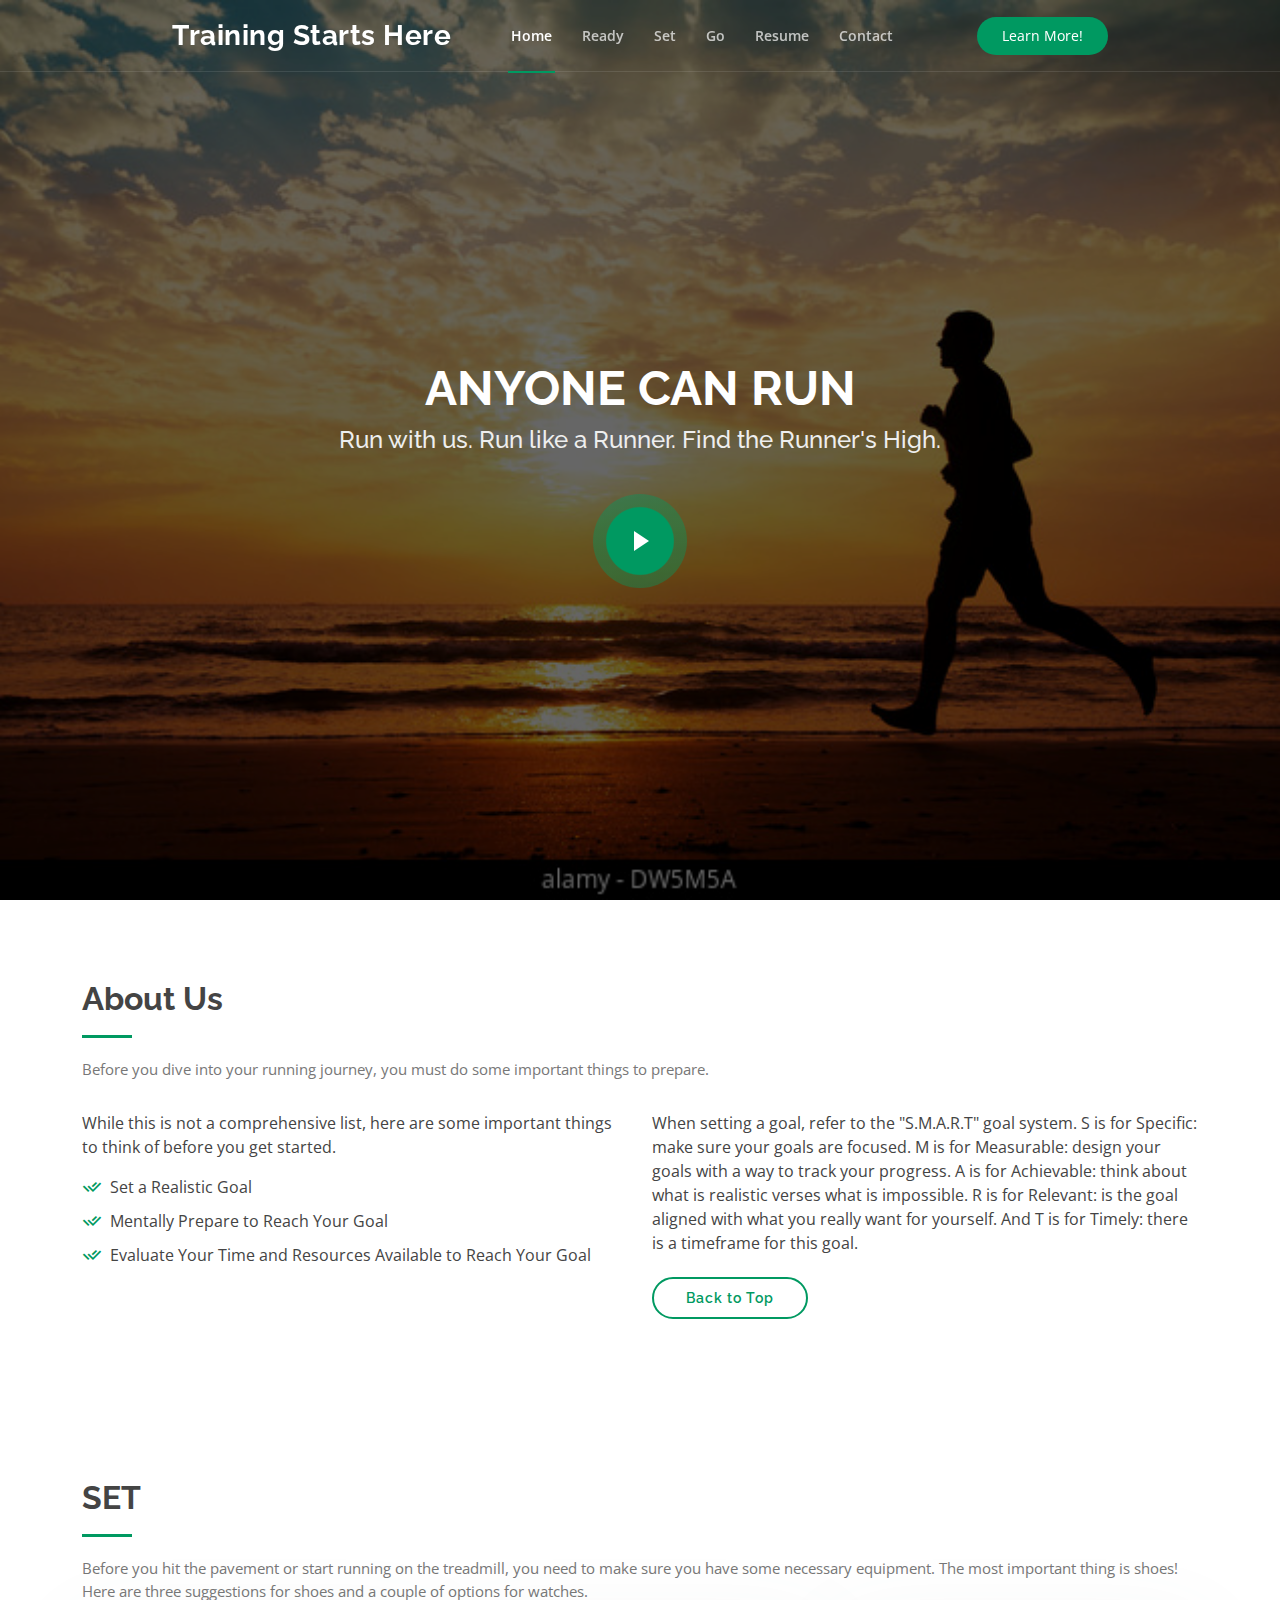
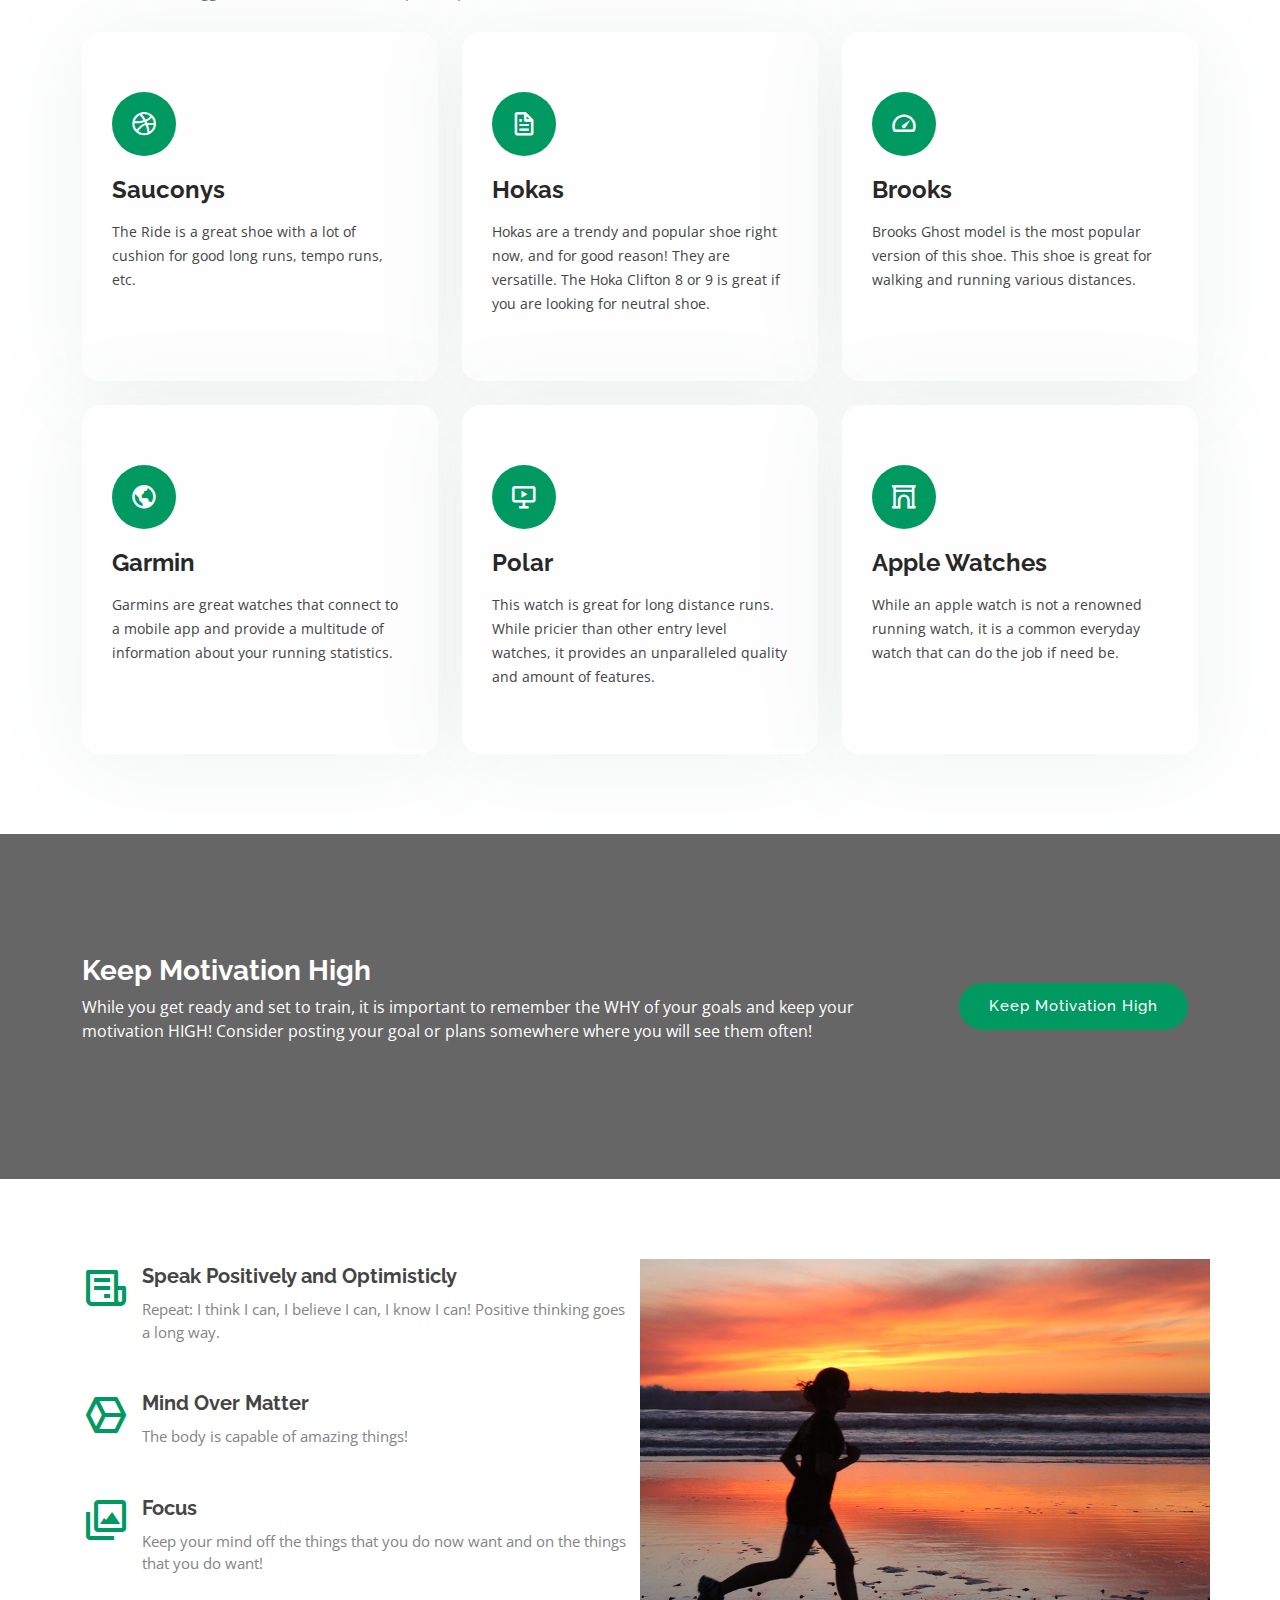
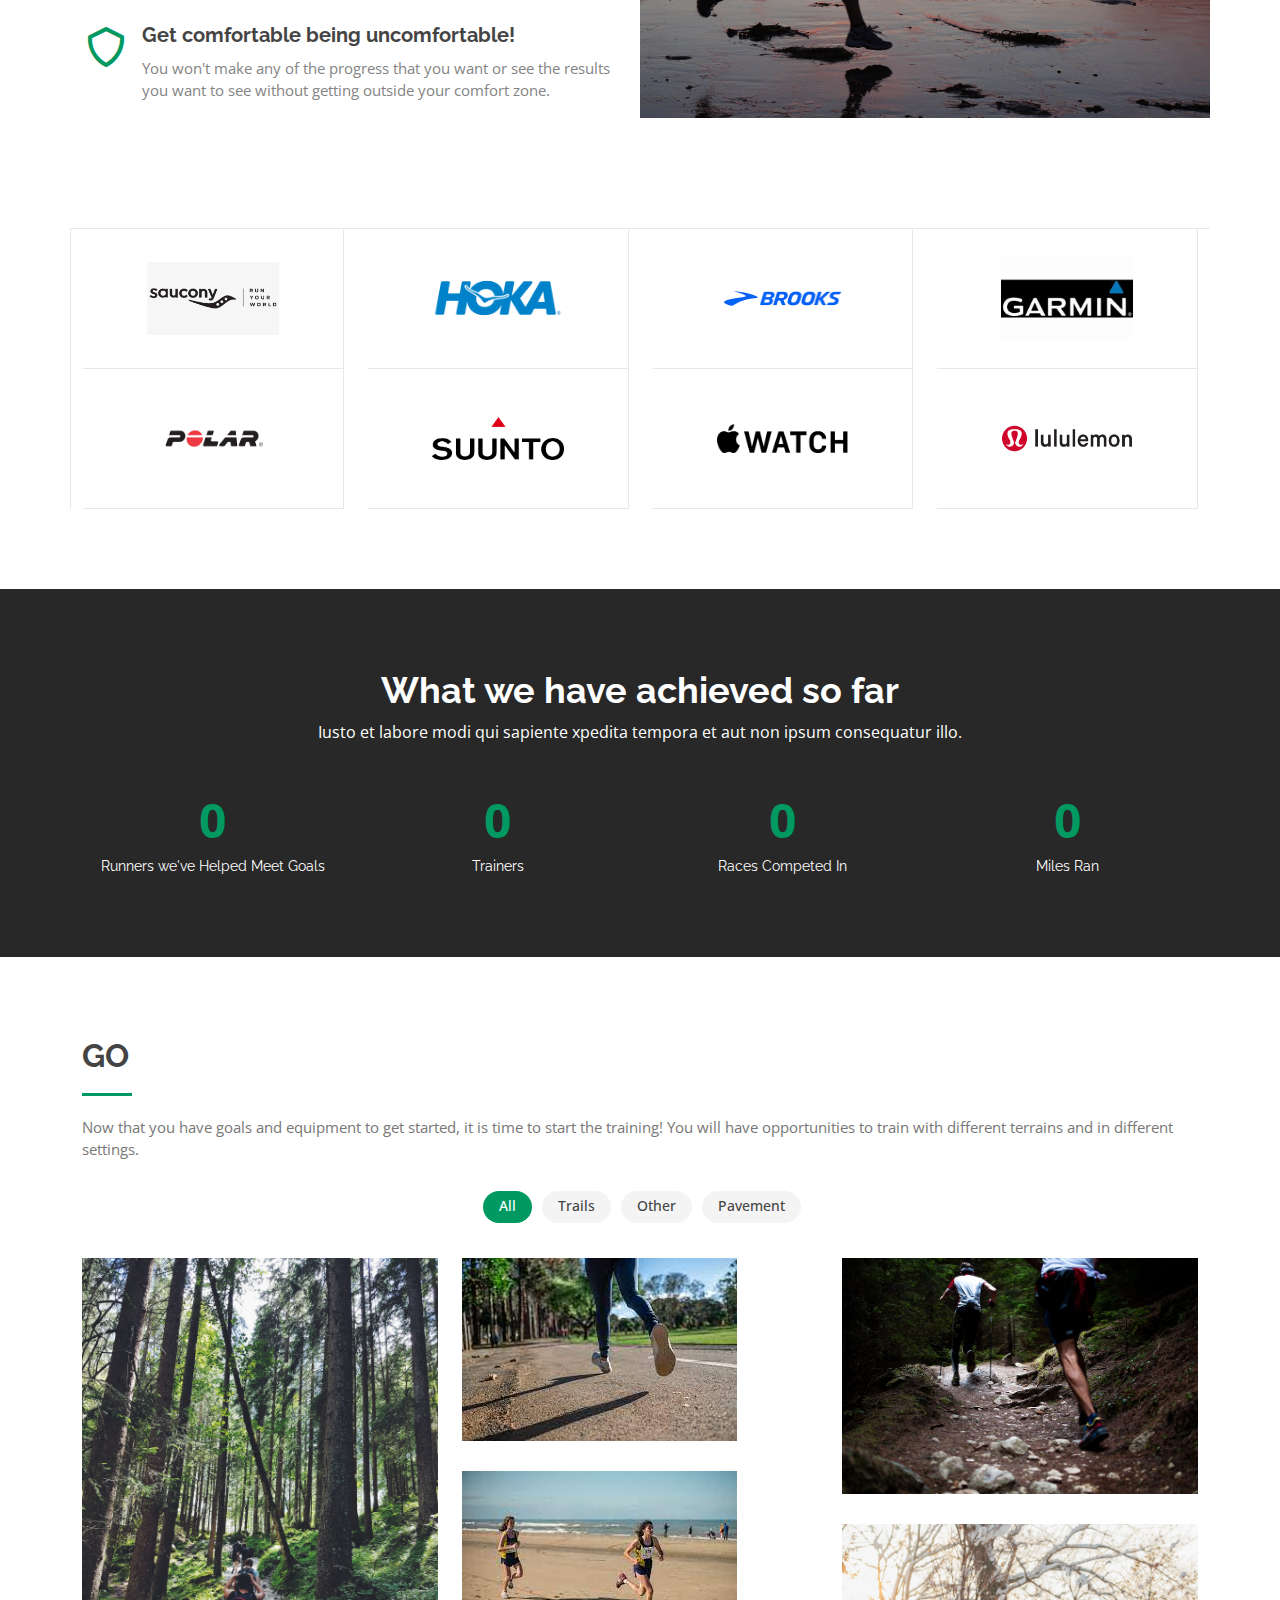
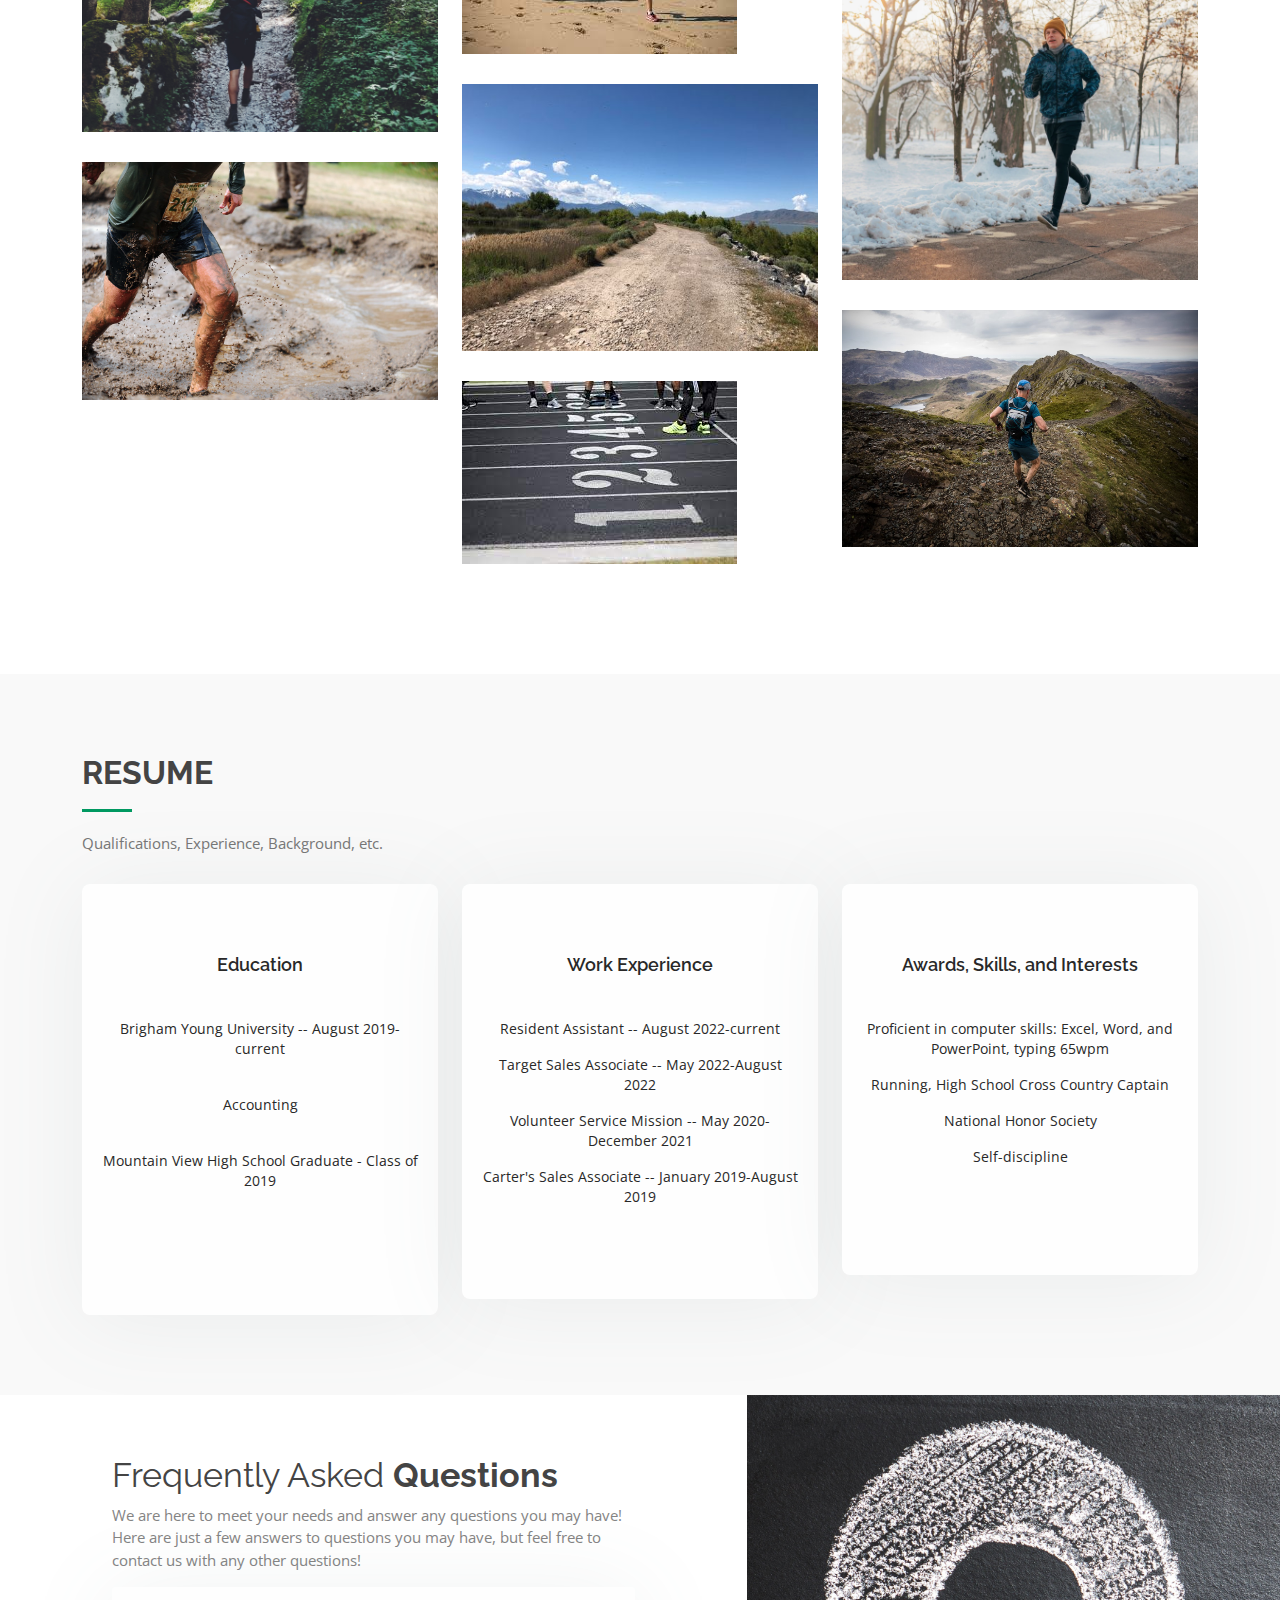
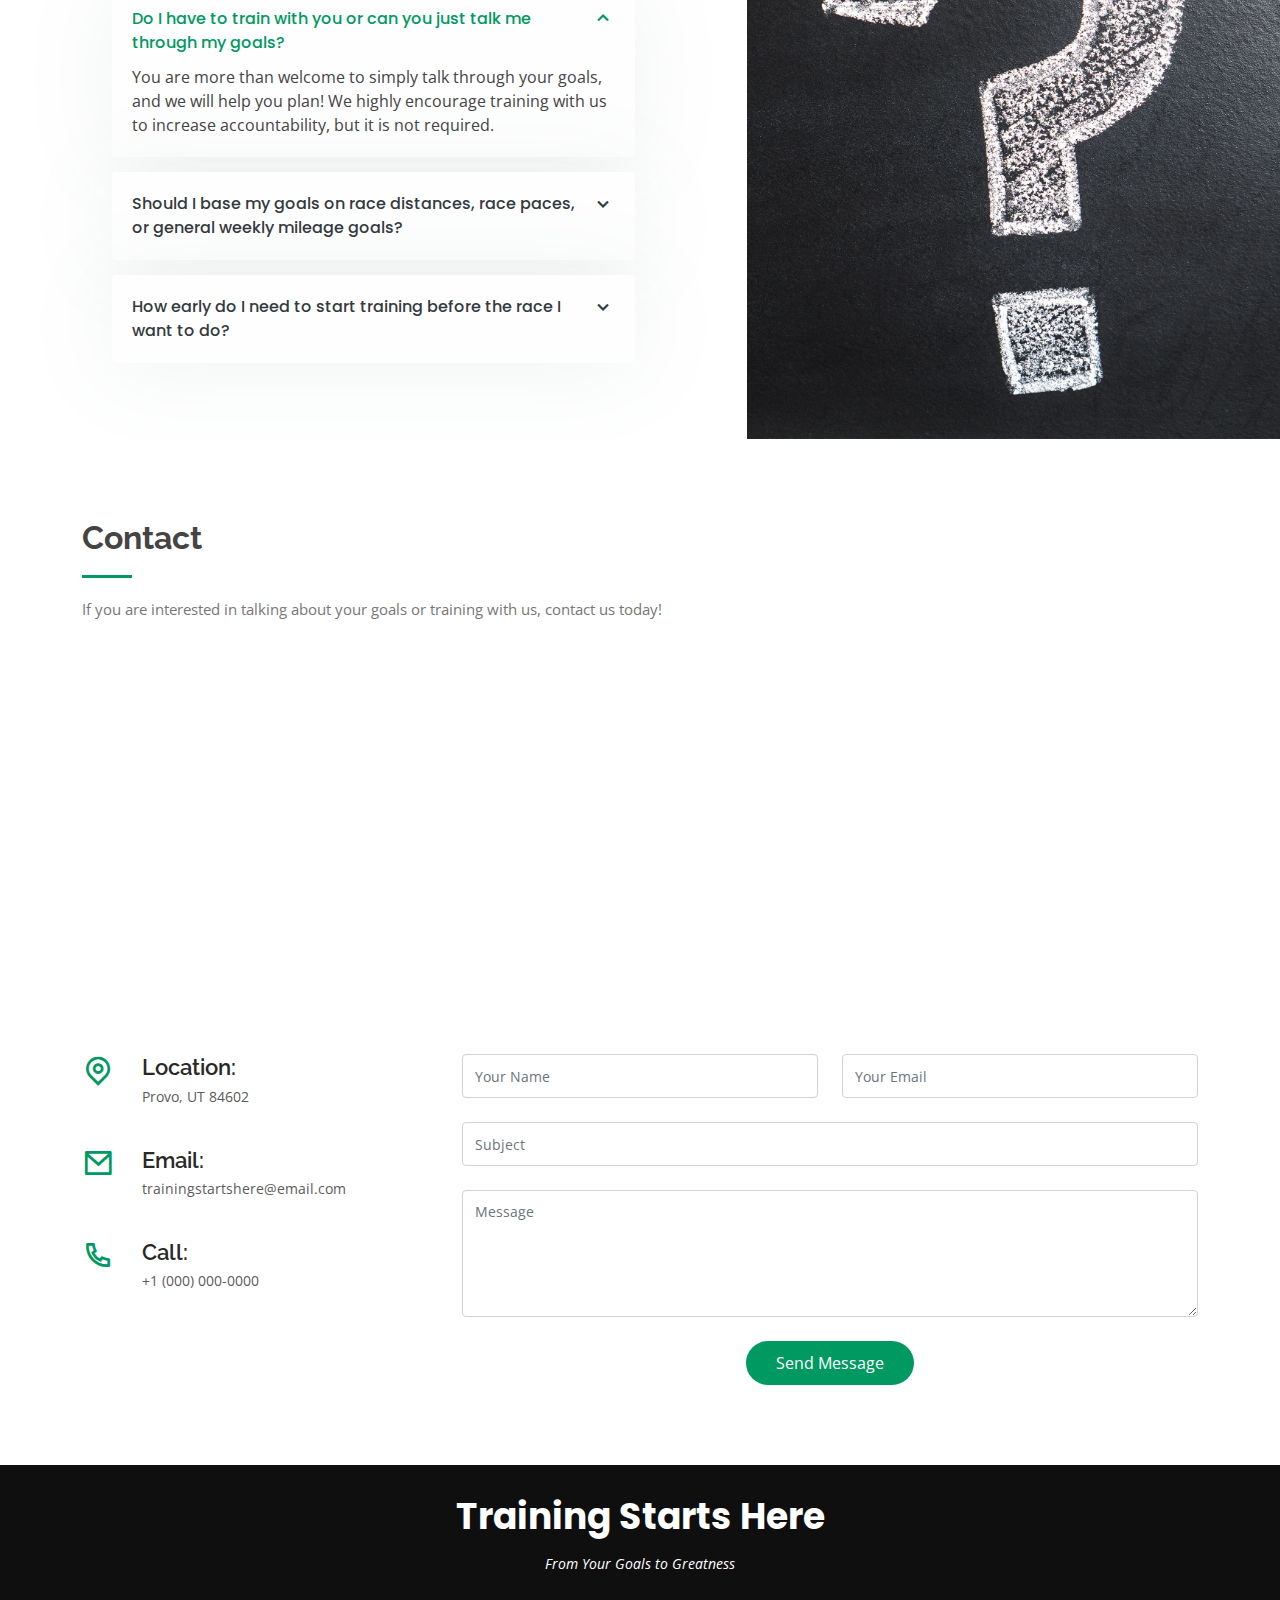
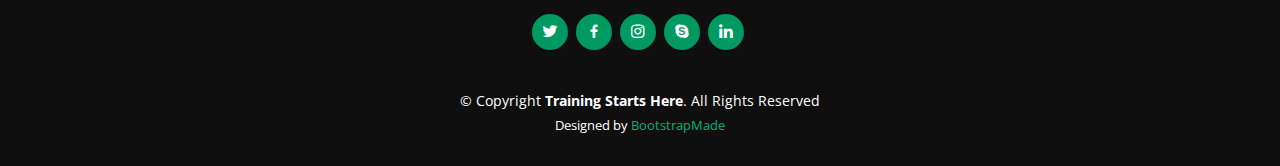
<file: index.html>
<!DOCTYPE html>
<html lang="en">

<head>
  <meta charset="utf-8">
  <meta content="width=device-width, initial-scale=1.0" name="viewport">

  <title>Training Starts Here</title>
  <meta content="" name="description">
  <meta content="" name="keywords">

  <!-- Favicons -->
  <link href="assets/img/faviconshoe.png" rel="icon">
  <link href="assets/img/apple-touch-icon1.png" rel="apple-touch-icon">

  <!-- Google Fonts -->
  <link href="https://fonts.googleapis.com/css?family=Open+Sans:300,300i,400,400i,600,600i,700,700i|Raleway:300,300i,400,400i,500,500i,600,600i,700,700i|Poppins:300,300i,400,400i,500,500i,600,600i,700,700i" rel="stylesheet">

  <!-- Vendor CSS Files -->
  <link href="assets 1/vendor/bootstrap/css/bootstrap.min.css" rel="stylesheet">
  <link href="assets 1/vendor/bootstrap-icons/bootstrap-icons.css" rel="stylesheet">
  <link href="assets 1/vendor/boxicons/css/boxicons.min.css" rel="stylesheet">
  <link href="assets 1/vendor/glightbox/css/glightbox.min.css" rel="stylesheet">
  <link href="assets 1/vendor/remixicon/remixicon.css" rel="stylesheet">
  <link href="assets 1/vendor/swiper/swiper-bundle.min.css" rel="stylesheet">

  <!-- Template Main CSS File -->
  <link href="assets/css/style.css" rel="stylesheet">

  <!-- =======================================================
  * Template Name: KnightOne - v4.9.1
  * Template URL: https://bootstrapmade.com/knight-simple-one-page-bootstrap-template/
  * Author: BootstrapMade.com
  * License: https://bootstrapmade.com/license/
  ======================================================== -->
</head>

<body>

  <!-- ======= Header ======= -->
  <header id="header" class="fixed-top ">
    <div class="container-fluid">

      <div class="row justify-content-center">
        <div class="col-xl-9 d-flex align-items-center justify-content-lg-between">
          <h1 class="logo me-auto me-lg-0"><a href="index.html">Training Starts Here</a></h1>
          <!-- Uncomment below if you prefer to use an image logo -->
          <!-- <a href="index.html" class="logo me-auto me-lg-0"><img src="assets/img/logo.png" alt="" class="img-fluid"></a>-->

          <nav id="navbar" class="navbar order-last order-lg-0">
            <ul>
              <li><a class="nav-link scrollto active" href="#hero">Home</a></li>
              <li><a class="nav-link scrollto" href="#about">Ready</a></li>
              <li><a class="nav-link scrollto" href="#services">Set</a></li>
              <li><a class="nav-link scrollto " href="#portfolio">Go</a></li>
              <li><a class="nav-link scrollto" href="#pricing">Resume</a></li>
              <li><a class="nav-link scrollto" href="#contact">Contact</a></li>
            </ul>
            <i class="bi bi-list mobile-nav-toggle"></i>
          </nav><!-- .navbar -->

          <a href="#about" class="get-started-btn scrollto">Learn More!</a>
        </div>
      </div>

    </div>
  </header><!-- End Header -->

  <!-- ======= Running Section ======= -->
  <section id="hero" class="d-flex flex-column justify-content-center">
    <div class="container">
      <div class="row justify-content-center">
        <div class="col-xl-8">
          <h1>ANYONE CAN RUN</h1>
          <h2>Run with us. Run like a Runner. Find the Runner's High.</h2>
          <a href="https://www.youtube.com/watch?v=FZk40J_drws" class="glightbox play-btn mb-4"></a>
        </div>
      </div>
    </div>
  </section><!-- End Hero -->

  <main id="main">

    <!-- ======= Ready Section ======= -->
    <section id="about" class="about">
      <div class="container">

        <div class="section-title">
          <h2>About Us</h2>
          <p>Before you dive into your running journey, you must do some important things to prepare.</p>
        </div>

        <div class="row content">
          <div class="col-lg-6">
            <p>
              While this is not a comprehensive list, here are some important things to think of before you get started.
            </p>
            <ul>
              <li><i class="ri-check-double-line"></i>Set a Realistic Goal</li>
              <li><i class="ri-check-double-line"></i>Mentally Prepare to Reach Your Goal</li>
              <li><i class="ri-check-double-line"></i>Evaluate Your Time and Resources Available to Reach Your Goal</li>
            </ul>
          </div>
          <div class="col-lg-6 pt-4 pt-lg-0">
            <p>
              When setting a goal, refer to the "S.M.A.R.T" goal system. S is for Specific: make sure your goals are focused. M is for Measurable: design your goals with a way to track your progress. A is for Achievable: think about what is realistic verses what is impossible. R is for Relevant: is the goal aligned with what you really want for yourself. And T is for Timely: there is a timeframe for this goal.
            </p>
            <a href="#" class="btn-learn-more">Back to Top</a>
          </div>
        </div>

      </div>
    </section><!-- End Ready Section -->

    <!-- ======= Set Section ======= -->
    <section id="services" class="services">
      <div class="container">

        <div class="section-title">
          <h2>SET</h2>
          <p>Before you hit the pavement or start running on the treadmill, you need to make sure you have some necessary equipment. The most important thing is shoes! Here are three suggestions for shoes and a couple of options for watches.</p>
        </div>

        <div class="row">
          <div class="col-lg-4 col-md-6 d-flex align-items-stretch">
            <div class="icon-box">
              <div class="icon"><i class="bx bxl-dribbble"></i></div>
              <h4><a href="">Sauconys</a></h4>
              <p>The Ride is a great shoe with a lot of cushion for good long runs, tempo runs, etc.</p>
            </div>
          </div>

          <div class="col-lg-4 col-md-6 d-flex align-items-stretch mt-4 mt-md-0">
            <div class="icon-box">
              <div class="icon"><i class="bx bx-file"></i></div>
              <h4><a href="">Hokas</a></h4>
              <p>Hokas are a trendy and popular shoe right now, and for good reason! They are versatille. The Hoka Clifton 8 or 9 is great if you are looking for neutral shoe.</p>
            </div>
          </div>

          <div class="col-lg-4 col-md-6 d-flex align-items-stretch mt-4 mt-lg-0">
            <div class="icon-box">
              <div class="icon"><i class="bx bx-tachometer"></i></div>
              <h4><a href="">Brooks</a></h4>
              <p>Brooks Ghost model is the most popular version of this shoe. This shoe is great for walking and running various distances.</p>
            </div>
          </div>

          <div class="col-lg-4 col-md-6 d-flex align-items-stretch mt-4">
            <div class="icon-box">
              <div class="icon"><i class="bx bx-world"></i></div>
              <h4><a href="">Garmin</a></h4>
              <p>Garmins are great watches that connect to a mobile app and provide a multitude of information about your running statistics.</p>
            </div>
          </div>

          <div class="col-lg-4 col-md-6 d-flex align-items-stretch mt-4">
            <div class="icon-box">
              <div class="icon"><i class="bx bx-slideshow"></i></div>
              <h4><a href="">Polar</a></h4>
              <p>This watch is great for long distance runs. While pricier than other entry level watches, it provides an unparalleled quality and amount of features.</p>
            </div>
          </div>

          <div class="col-lg-4 col-md-6 d-flex align-items-stretch mt-4">
            <div class="icon-box">
              <div class="icon"><i class="bx bx-arch"></i></div>
              <h4><a href="">Apple Watches</a></h4>
              <p>While an apple watch is not a renowned running watch, it is a common everyday watch that can do the job if need be.</p>
            </div>
          </div>

        </div>

      </div>
    </section><!-- End Services Section -->

    <!-- ======= Keep Motivation High Section ======= -->
    <section id="cta" class="cta">
      <div class="container">

        <div class="row">
          <div class="col-lg-9 text-center text-lg-start">
            <h3>Keep Motivation High</h3>
            <p>While you get ready and set to train, it is important to remember the WHY of your goals and keep your motivation HIGH! Consider posting your goal or plans somewhere where you will see them often!</p>
          </div>
          <div class="col-lg-3 cta-btn-container text-center">
            <a class="cta-btn align-middle" href="#">Keep Motivation High</a>
          </div>
        </div>

      </div>
    </section><!-- End Keep Motivation High Section -->

    <!-- ======= Mental Readiness Section ======= -->
    <section id="features" class="features">
      <div class="container">

        <div class="row">
          <div class="col-lg-6 order-2 order-lg-1">
            <div class="icon-box mt-5 mt-lg-0">
              <i class="bx bx-receipt"></i>
              <h4>Speak Positively and Optimisticly</h4>
              <p>Repeat: I think I can, I believe I can, I know I can! Positive thinking goes a long way.</p>
            </div>
            <div class="icon-box mt-5">
              <i class="bx bx-cube-alt"></i>
              <h4>Mind Over Matter</h4>
              <p>The body is capable of amazing things!</p>
            </div>
            <div class="icon-box mt-5">
              <i class="bx bx-images"></i>
              <h4>Focus</h4>
              <p>Keep your mind off the things that you do now want and on the things that you do want!</p>
            </div>
            <div class="icon-box mt-5">
              <i class="bx bx-shield"></i>
              <h4>Get comfortable being uncomfortable!</h4>
              <p>You won't make any of the progress that you want or see the results you want to see without getting outside your comfort zone.</p>
            </div>
          </div>
          <div class="image col-lg-6 order-1 order-lg-2" style='background-image: url("assets/img/portfolio/new\ features.jpeg");'></div>
        </div>

      </div>
    </section><!-- End Mental Readiness Section -->

    <!-- ======= Clients Section ======= -->
    <section id="clients" class="clients">
      <div class="container">

        <div class="row no-gutters clients-wrap clearfix wow fadeInUp">

          <div class="col-lg-3 col-md-4 col-xs-6">
            <div class="client-logo">
              <img src="assets/img/clients/saucony.png" class="img-fluid" alt="">
            </div>
          </div>

          <div class="col-lg-3 col-md-4 col-xs-6">
            <div class="client-logo">
              <img src="assets/img/clients/hoka.png" class="img-fluid" alt="">
            </div>
          </div>

          <div class="col-lg-3 col-md-4 col-xs-6">
            <div class="client-logo">
              <img src="assets/img/clients/brooks.png" class="img-fluid" alt="">
            </div>
          </div>

          <div class="col-lg-3 col-md-4 col-xs-6">
            <div class="client-logo">
              <img src="assets/img/clients/garmin.webp" class="img-fluid" alt="">
            </div>
          </div>

          <div class="col-lg-3 col-md-4 col-xs-6">
            <div class="client-logo">
              <img src="assets/img/clients/polar.png" class="img-fluid" alt="">
            </div>
          </div>

          <div class="col-lg-3 col-md-4 col-xs-6">
            <div class="client-logo">
              <img src="assets/img/clients/suunto.png" class="img-fluid" alt="">
            </div>
          </div>

          <div class="col-lg-3 col-md-4 col-xs-6">
            <div class="client-logo">
              <img src="assets/img/clients/apple.png" class="img-fluid" alt="">
            </div>
          </div>

          <div class="col-lg-3 col-md-4 col-xs-6">
            <div class="client-logo">
              <img src="assets/img/clients/lululemon.png" class="img-fluid" alt="">
            </div>
          </div>

        </div>

      </div>
    </section><!-- End Clients Section -->

    <!-- ======= Counts Section ======= -->
    <section id="counts" class="counts">
      <div class="container">

        <div class="text-center title">
          <h3>What we have achieved so far</h3>
          <p>Iusto et labore modi qui sapiente xpedita tempora et aut non ipsum consequatur illo.</p>
        </div>

        <div class="row counters position-relative">

          <div class="col-lg-3 col-6 text-center">
            <span data-purecounter-start="0" data-purecounter-end="521" data-purecounter-duration="1" class="purecounter"></span>
            <p>Runners we've Helped Meet Goals</p>
          </div>

          <div class="col-lg-3 col-6 text-center">
            <span data-purecounter-start="0" data-purecounter-end="23" data-purecounter-duration="1" class="purecounter"></span>
            <p>Trainers</p>
          </div>

          <div class="col-lg-3 col-6 text-center">
            <span data-purecounter-start="0" data-purecounter-end="1463" data-purecounter-duration="1" class="purecounter"></span>
            <p>Races Competed In</p>
          </div>

          <div class="col-lg-3 col-6 text-center">
            <span data-purecounter-start="0" data-purecounter-end="9572610" data-purecounter-duration="1" class="purecounter"></span>
            <p>Miles Ran</p>
          </div>

        </div>

      </div>
    </section><!-- End Counts Section -->

    <!-- ======= Go Section ======= -->
    <section id="portfolio" class="portfolio">
      <div class="container">

        <div class="section-title">
          <h2>GO</h2>
          <p>Now that you have goals and equipment to get started, it is time to start the training! You will have opportunities to train with different terrains and in different settings.</p>
        </div>

        <div class="row">
          <div class="col-lg-12 d-flex justify-content-center">
            <ul id="portfolio-flters">
              <li data-filter="*" class="filter-active">All</li>
              <li data-filter=".filter-app">Trails</li>
              <li data-filter=".filter-card">Other</li>
              <li data-filter=".filter-web">Pavement</li>
            </ul>
          </div>
        </div>

        <div class="row portfolio-container">

          <div class="col-lg-4 col-md-6 portfolio-item filter-app">
            <img src="assets/img/portfolio/go-1.jpeg" class="img-fluid" alt="">
            <div class="portfolio-info">
              <h4>Trails 1</h4>
              <p>Trails</p>
              <a href="assets/img/portfolio/go-1.jpeg" data-gallery="portfolioGallery" class="portfolio-lightbox preview-link" title="Trails" 1"><i class="bx bx-plus"></i></a>
              <a href="portfolio-details.html" class="details-link" title="More Details"><i class="bx bx-link"></i></a>
            </div>
          </div>

          <div class="col-lg-4 col-md-6 portfolio-item filter-web">
            <img src="assets/img/portfolio/go-2.jpeg" class="img-fluid" alt="">
            <div class="portfolio-info">
              <h4>Pavement 3</h4>
              <p>Pavement</p>
              <a href="assets/img/portfolio/go-2.jpeg" data-gallery="portfolioGallery" class="portfolio-lightbox preview-link" title="Pavement 3"><i class="bx bx-plus"></i></a>
              <a href="portfolio-details.html" class="details-link" title="More Details"><i class="bx bx-link"></i></a>
            </div>
          </div>

          <div class="col-lg-4 col-md-6 portfolio-item filter-app">
            <img src="assets/img/portfolio/go-3.jpeg" class="img-fluid" alt="">
            <div class="portfolio-info">
              <h4>Trails 2</h4>
              <p>Trails</p>
              <a href="assets/img/portfolio/go-3.jpeg" data-gallery="portfolioGallery" class="portfolio-lightbox preview-link" title="Trails 2"><i class="bx bx-plus"></i></a>
              <a href="portfolio-details.html" class="details-link" title="More Details"><i class="bx bx-link"></i></a>
            </div>
          </div>

          <div class="col-lg-4 col-md-6 portfolio-item filter-card">
            <img src="assets/img/portfolio/go-4.jpeg" class="img-fluid" alt="">
            <div class="portfolio-info">
              <h4>Other 2</h4>
              <p>Other</p>
              <a href="assets/img/portfolio/go-4.jpeg" data-gallery="portfolioGallery" class="portfolio-lightbox preview-link" title="Other 2"><i class="bx bx-plus"></i></a>
              <a href="portfolio-details.html" class="details-link" title="More Details"><i class="bx bx-link"></i></a>
            </div>
          </div>

          <div class="col-lg-4 col-md-6 portfolio-item filter-web">
            <img src="assets/img/portfolio/go-5.webp" class="img-fluid" alt="">
            <div class="portfolio-info">
              <h4>Pavement 2</h4>
              <p>Pavement</p>
              <a href="assets/img/portfolio/go-5.webp" data-gallery="portfolioGallery" class="portfolio-lightbox preview-link" title="Pavement 2"><i class="bx bx-plus"></i></a>
              <a href="portfolio-details.html" class="details-link" title="More Details"><i class="bx bx-link"></i></a>
            </div>
          </div>

          <div class="col-lg-4 col-md-6 portfolio-item filter-app">
            <img src="assets/img/portfolio/go-6.jpeg" class="img-fluid" alt="">
            <div class="portfolio-info">
              <h4>Trails 3</h4>
              <p>Trails</p>
              <a href="assets/img/portfolio/go-6.jpeg" data-gallery="portfolioGallery" class="portfolio-lightbox preview-link" title="Trails 3"><i class="bx bx-plus"></i></a>
              <a href="portfolio-details.html" class="details-link" title="More Details"><i class="bx bx-link"></i></a>
            </div>
          </div>

          <div class="col-lg-4 col-md-6 portfolio-item filter-card">
            <img src="assets/img/portfolio/go-7.jpeg" class="img-fluid" alt="">
            <div class="portfolio-info">
              <h4>Other 1</h4>
              <p>Other</p>
              <a href="assets/img/portfolio/go-7.jpeg" data-gallery="portfolioGallery" class="portfolio-lightbox preview-link" title="Other 1"><i class="bx bx-plus"></i></a>
              <a href="portfolio-details.html" class="details-link" title="More Details"><i class="bx bx-link"></i></a>
            </div>
          </div>

          <div class="col-lg-4 col-md-6 portfolio-item filter-card">
            <img src="assets/img/portfolio/go-8.jpeg" class="img-fluid" alt="">
            <div class="portfolio-info">
              <h4>Other 3</h4>
              <p>Other</p>
              <a href="assets/img/portfolio/go-8.jpeg" data-gallery="portfolioGallery" class="portfolio-lightbox preview-link" title="Other 3"><i class="bx bx-plus"></i></a>
              <a href="portfolio-details.html" class="details-link" title="More Details"><i class="bx bx-link"></i></a>
            </div>
          </div>

          <div class="col-lg-4 col-md-6 portfolio-item filter-web">
            <img src="assets/img/portfolio/go-9.jpeg" class="img-fluid" alt="">
            <div class="portfolio-info">
              <h4>Pavement 3</h4>
              <p>Pavement</p>
              <a href="assets/img/portfolio/go-9.jpeg" data-gallery="portfolioGallery" class="portfolio-lightbox preview-link" title="Pavement 3"><i class="bx bx-plus"></i></a>
              <a href="portfolio-details.html" class="details-link" title="More Details"><i class="bx bx-link"></i></a>
            </div>
          </div>

        </div>

      </div>
    </section><!-- End Go Section -->

    <!-- ======= Resume Section ======= -->
    <section id="pricing" class="pricing">
      <div class="container">

        <div class="section-title">
          <h2>RESUME</h2>
          <p>Qualifications, Experience, Background, etc.</p>
        </div>

        <div class="row">

          <div class="col-lg-4 col-md-6">
            <div class="box">
              <h3>Education</h3>
              <ul>
                <li>Brigham Young University -- August 2019-current</li>
                  <ul>
                    <li>Accounting</li>
                  </ul>
                <li>Mountain View High School Graduate - Class of 2019</li>
                <li> </li>
                <li> </li>
              </ul>
            </div>
          </div>

          <div class="col-lg-4 col-md-6 mt-4 mt-md-0">
            <div class="box">
              <h3>Work Experience</h3>
              <ul>
                <li>Resident Assistant -- August 2022-current</li>
                <li>Target Sales Associate --  May 2022-August 2022</li>
                <li>Volunteer Service Mission -- May 2020-December 2021</li>
                <li>Carter's Sales Associate -- January 2019-August 2019</li>
              </ul>
            </div>
          </div>

          <div class="col-lg-4 col-md-6 mt-4 mt-lg-0">
            <div class="box">
              <h3>Awards, Skills, and Interests</h3>
              <ul>
                <li>Proficient in computer skills: Excel, Word, and PowerPoint, typing 65wpm</li>
                <li>Running, High School Cross Country Captain</li>
                <li>National Honor Society</li>
                <li>Self-discipline</li>
                <li> </li>
              </ul>
            </div>
          </div>

        </div>

      </div>
    </section><!-- End Resume Section -->

    <!-- ======= Faq Section ======= -->
    <section id="faq" class="faq">
      <div class="container-fluid">

        <div class="row">

          <div class="col-lg-7 d-flex flex-column justify-content-center align-items-stretch  order-2 order-lg-1">

            <div class="content">
              <h3>Frequently Asked <strong>Questions</strong></h3>
              <p>
                We are here to meet your needs and answer any questions you may have! Here are just a few answers to questions you may have, but feel free to contact us with any other questions!
              </p>
            </div>

            <div class="accordion-list">
              <ul>
                <li>
                  <a data-bs-toggle="collapse" class="collapse" data-bs-target="#accordion-list-1">Do I have to train with you or can you just talk me through my goals? <i class="bx bx-chevron-down icon-show"></i><i class="bx bx-chevron-up icon-close"></i></a>
                  <div id="accordion-list-1" class="collapse show" data-bs-parent=".accordion-list">
                    <p>
                      You are more than welcome to simply talk through your goals, and we will help you plan! We highly encourage training with us to increase accountability, but it is not required.
                    </p>
                  </div>
                </li>

                <li>
                  <a data-bs-toggle="collapse" data-bs-target="#accordion-list-2" class="collapsed">Should I base my goals on race distances, race paces, or general weekly mileage goals? <i class="bx bx-chevron-down icon-show"></i><i class="bx bx-chevron-up icon-close"></i></a>
                  <div id="accordion-list-2" class="collapse" data-bs-parent=".accordion-list">
                    <p>
                      Whatever you want to do! All of those are good and attainable goals. However, we do recommend training for a specific race that you can put on the calendar and work toward! That way you can set a goal time for specific distances to push yourself.
                    </p>
                  </div>
                </li>

                <li>
                  <a data-bs-toggle="collapse" data-bs-target="#accordion-list-3" class="collapsed">How early do I need to start training before the race I want to do?<i class="bx bx-chevron-down icon-show"></i><i class="bx bx-chevron-up icon-close"></i></a>
                  <div id="accordion-list-3" class="collapse" data-bs-parent=".accordion-list">
                    <p>
                      Ideally you would want about 6-12 months to train for your race if it is a longer race. For 5k or 10k races, 3 months is sufficient time to prepare. We can work with your timeline to get you where you want to be!
                    </p>
                  </div>
                </li>

              </ul>
            </div>

          </div>

          <div class="col-lg-5 align-items-stretch order-1 order-lg-2 img" style='background-image: url("assets/img/portfolio/question.jpeg");'>&nbsp;</div>
        </div>

      </div>
    </section><!-- End Faq Section -->

    <!-- ======= Contact Section ======= -->
    <section id="contact" class="contact">
      <div class="container">

        <div class="section-title">
          <h2>Contact</h2>
          <p>If you are interested in talking about your goals or training with us, contact us today!</p>
        </div>
      </div>

      <div>
        <iframe style="border:0; width: 100%; height: 350px;" src="https://www.google.com/maps/embed?pb=!1m18!1m12!1m3!1d194869.28933374787!2d-111.77899265800797!3d40.25725044674044!2m3!1f0!2f0!3f0!3m2!1i1024!2i768!4f13.1!3m3!1m2!1s0x874d9271930bf1bf%3A0x1d90f12600b556ef!2sProvo%2C%20UT!5e0!3m2!1sen!2sus!4v1670878890365!5m2!1sen!2sus" frameborder="0" allowfullscreen></iframe>
      </div>

      <div class="container">

        <div class="row mt-5">

          <div class="col-lg-4">
            <div class="info">
              <div class="address">
                <i class="ri-map-pin-line"></i>
                <h4>Location:</h4>
                <p>Provo, UT 84602</p>
              </div>

              <div class="email">
                <i class="ri-mail-line"></i>
                <h4>Email:</h4>
                <p>trainingstartshere@email.com</p>
              </div>

              <div class="phone">
                <i class="ri-phone-line"></i>
                <h4>Call:</h4>
                <p>+1 (000) 000-0000</p>
              </div>

            </div>

          </div>

          <div class="col-lg-8 mt-5 mt-lg-0">

            <form action="forms/contact.php" method="post" role="form" class="php-email-form">
              <div class="row">
                <div class="col-md-6 form-group">
                  <input type="text" name="name" class="form-control" id="name" placeholder="Your Name" required>
                </div>
                <div class="col-md-6 form-group mt-3 mt-md-0">
                  <input type="email" class="form-control" name="email" id="email" placeholder="Your Email" required>
                </div>
              </div>
              <div class="form-group mt-3">
                <input type="text" class="form-control" name="subject" id="subject" placeholder="Subject" required>
              </div>
              <div class="form-group mt-3">
                <textarea class="form-control" name="message" rows="5" placeholder="Message" required></textarea>
              </div>
              <div class="my-3">
                <div class="loading">Loading</div>
                <div class="error-message"></div>
                <div class="sent-message">Your message has been sent. Thank you!</div>
              </div>
              <div class="text-center"><button type="submit">Send Message</button></div>
            </form>

          </div>

        </div>

      </div>
    </section><!-- End Contact Section -->

  </main><!-- End #main -->

  <!-- ======= Footer ======= -->
  <footer id="footer">
    <div class="container">
      <h3>Training Starts Here</h3>
      <p>From Your Goals to Greatness</p>
      <div class="social-links">
        <a href="#" class="twitter"><i class="bx bxl-twitter"></i></a>
        <a href="#" class="facebook"><i class="bx bxl-facebook"></i></a>
        <a href="#" class="instagram"><i class="bx bxl-instagram"></i></a>
        <a href="#" class="google-plus"><i class="bx bxl-skype"></i></a>
        <a href="#" class="linkedin"><i class="bx bxl-linkedin"></i></a>
      </div>
      <div class="copyright">
        &copy; Copyright <strong><span>Training Starts Here</span></strong>. All Rights Reserved
      </div>
      <div class="credits">
        <!-- All the links in the footer should remain intact. -->
        <!-- You can delete the links only if you purchased the pro version. -->
        <!-- Licensing information: https://bootstrapmade.com/license/ -->
        <!-- Purchase the pro version with working PHP/AJAX contact form: https://bootstrapmade.com/knight-simple-one-page-bootstrap-template/ -->
        Designed by <a href="https://bootstrapmade.com/">BootstrapMade</a>
      </div>
    </div>
  </footer><!-- End Footer -->

  <div id="preloader"></div>
  <a href="#" class="back-to-top d-flex align-items-center justify-content-center"><i class="bi bi-arrow-up-short"></i></a>

  <!-- Vendor JS Files -->
  <script src="assets 1/vendor/purecounter/purecounter_vanilla.js"></script>
  <script src="assets 1/vendor/bootstrap/js/bootstrap.bundle.min.js"></script>
  <script src="assets 1/vendor/glightbox/js/glightbox.min.js"></script>
  <script src="assets 1/vendor/isotope-layout/isotope.pkgd.min.js"></script>
  <script src="assets 1/vendor/swiper/swiper-bundle.min.js"></script>
  <script src="assets 1/vendor/php-email-form/validate.js"></script>

  <!-- Template Main JS File -->
  <script src="assets/js/main.js"></script>

</body>

</html>
</file>
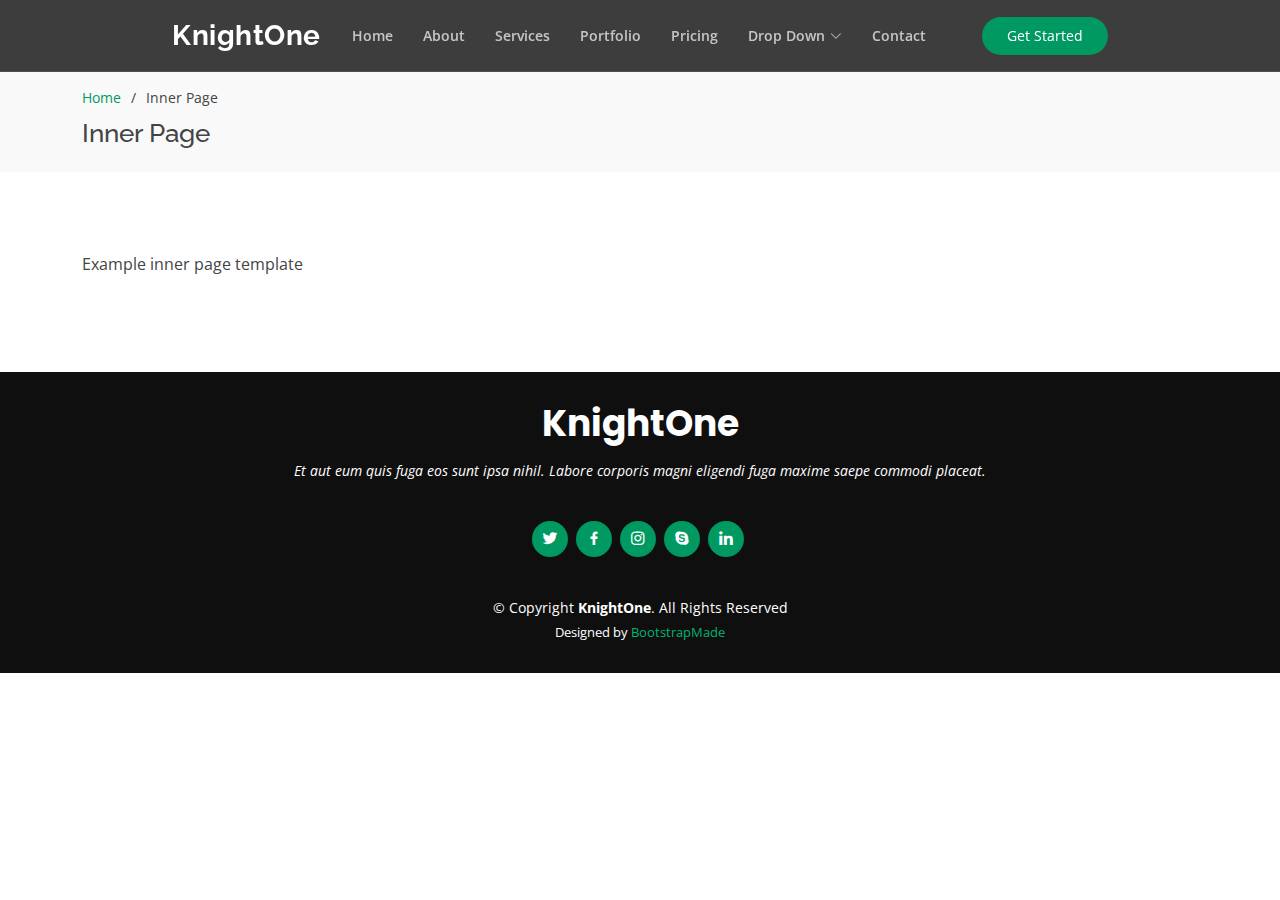
<file: inner-page.html>
<!DOCTYPE html>
<html lang="en">

<head>
  <meta charset="utf-8">
  <meta content="width=device-width, initial-scale=1.0" name="viewport">

  <title>Training Starts Here</title>
  <meta content="" name="description">
  <meta content="" name="keywords">

  <!-- Favicons -->
  <link href="assets/img/faviconshoe.png" rel="icon">
  <link href="assets/img/apple-touch-icon1.png" rel="apple-touch-icon">

  <!-- Google Fonts -->
  <link href="https://fonts.googleapis.com/css?family=Open+Sans:300,300i,400,400i,600,600i,700,700i|Raleway:300,300i,400,400i,500,500i,600,600i,700,700i|Poppins:300,300i,400,400i,500,500i,600,600i,700,700i" rel="stylesheet">

  <!-- Vendor CSS Files -->
  <link href="assets 1/vendor/bootstrap/css/bootstrap.min.css" rel="stylesheet">
  <link href="assets 1/vendor/bootstrap-icons/bootstrap-icons.css" rel="stylesheet">
  <link href="assets 1/vendor/boxicons/css/boxicons.min.css" rel="stylesheet">
  <link href="assets 1/vendor/glightbox/css/glightbox.min.css" rel="stylesheet">
  <link href="assets 1/vendor/remixicon/remixicon.css" rel="stylesheet">
  <link href="assets 1/vendor/swiper/swiper-bundle.min.css" rel="stylesheet">

  <!-- Template Main CSS File -->
  <link href="assets/css/style.css" rel="stylesheet">

  <!-- =======================================================
  * Template Name: KnightOne - v4.9.1
  * Template URL: https://bootstrapmade.com/knight-simple-one-page-bootstrap-template/
  * Author: BootstrapMade.com
  * License: https://bootstrapmade.com/license/
  ======================================================== -->
</head>

<body>

  <!-- ======= Header ======= -->
  <header id="header" class="fixed-top header-inner-pages">
    <div class="container-fluid">

      <div class="row justify-content-center">
        <div class="col-xl-9 d-flex align-items-center justify-content-lg-between">
          <h1 class="logo me-auto me-lg-0"><a href="index.html">KnightOne</a></h1>
          <!-- Uncomment below if you prefer to use an image logo -->
          <!-- <a href="index.html" class="logo me-auto me-lg-0"><img src="assets/img/logo.png" alt="" class="img-fluid"></a>-->

          <nav id="navbar" class="navbar order-last order-lg-0">
            <ul>
              <li><a class="nav-link scrollto " href="#hero">Home</a></li>
              <li><a class="nav-link scrollto" href="#about">About</a></li>
              <li><a class="nav-link scrollto" href="#services">Services</a></li>
              <li><a class="nav-link scrollto " href="#portfolio">Portfolio</a></li>
              <li><a class="nav-link scrollto" href="#pricing">Pricing</a></li>
              <li class="dropdown"><a href="#"><span>Drop Down</span> <i class="bi bi-chevron-down"></i></a>
                <ul>
                  <li><a href="#">Drop Down 1</a></li>
                  <li class="dropdown"><a href="#"><span>Deep Drop Down</span> <i class="bi bi-chevron-right"></i></a>
                    <ul>
                      <li><a href="#">Deep Drop Down 1</a></li>
                      <li><a href="#">Deep Drop Down 2</a></li>
                      <li><a href="#">Deep Drop Down 3</a></li>
                      <li><a href="#">Deep Drop Down 4</a></li>
                      <li><a href="#">Deep Drop Down 5</a></li>
                    </ul>
                  </li>
                  <li><a href="#">Drop Down 2</a></li>
                  <li><a href="#">Drop Down 3</a></li>
                  <li><a href="#">Drop Down 4</a></li>
                </ul>
              </li>
              <li><a class="nav-link scrollto" href="#contact">Contact</a></li>
            </ul>
            <i class="bi bi-list mobile-nav-toggle"></i>
          </nav><!-- .navbar -->

          <a href="#about" class="get-started-btn scrollto">Get Started</a>
        </div>
      </div>

    </div>
  </header><!-- End Header -->

  <main id="main">

    <!-- ======= Breadcrumbs ======= -->
    <section id="breadcrumbs" class="breadcrumbs">
      <div class="container">

        <ol>
          <li><a href="index.html">Home</a></li>
          <li>Inner Page</li>
        </ol>
        <h2>Inner Page</h2>

      </div>
    </section><!-- End Breadcrumbs -->

    <section class="inner-page">
      <div class="container">
        <p>
          Example inner page template
        </p>
      </div>
    </section>

  </main><!-- End #main -->

  <!-- ======= Footer ======= -->
  <footer id="footer">
    <div class="container">
      <h3>KnightOne</h3>
      <p>Et aut eum quis fuga eos sunt ipsa nihil. Labore corporis magni eligendi fuga maxime saepe commodi placeat.</p>
      <div class="social-links">
        <a href="#" class="twitter"><i class="bx bxl-twitter"></i></a>
        <a href="#" class="facebook"><i class="bx bxl-facebook"></i></a>
        <a href="#" class="instagram"><i class="bx bxl-instagram"></i></a>
        <a href="#" class="google-plus"><i class="bx bxl-skype"></i></a>
        <a href="#" class="linkedin"><i class="bx bxl-linkedin"></i></a>
      </div>
      <div class="copyright">
        &copy; Copyright <strong><span>KnightOne</span></strong>. All Rights Reserved
      </div>
      <div class="credits">
        <!-- All the links in the footer should remain intact. -->
        <!-- You can delete the links only if you purchased the pro version. -->
        <!-- Licensing information: https://bootstrapmade.com/license/ -->
        <!-- Purchase the pro version with working PHP/AJAX contact form: https://bootstrapmade.com/knight-simple-one-page-bootstrap-template/ -->
        Designed by <a href="https://bootstrapmade.com/">BootstrapMade</a>
      </div>
    </div>
  </footer><!-- End Footer -->

  <div id="preloader"></div>
  <a href="#" class="back-to-top d-flex align-items-center justify-content-center"><i class="bi bi-arrow-up-short"></i></a>

  <!-- Vendor JS Files -->
  <script src="assets 1/vendor/purecounter/purecounter_vanilla.js"></script>
  <script src="assets 1/vendor/bootstrap/js/bootstrap.bundle.min.js"></script>
  <script src="assets 1/vendor/glightbox/js/glightbox.min.js"></script>
  <script src="assets 1/vendor/isotope-layout/isotope.pkgd.min.js"></script>
  <script src="assets 1/vendor/swiper/swiper-bundle.min.js"></script>
  <script src="assets 1/vendor/php-email-form/validate.js"></script>

  <!-- Template Main JS File -->
  <script src="assets/js/main.js"></script>

</body>

</html>
</file>
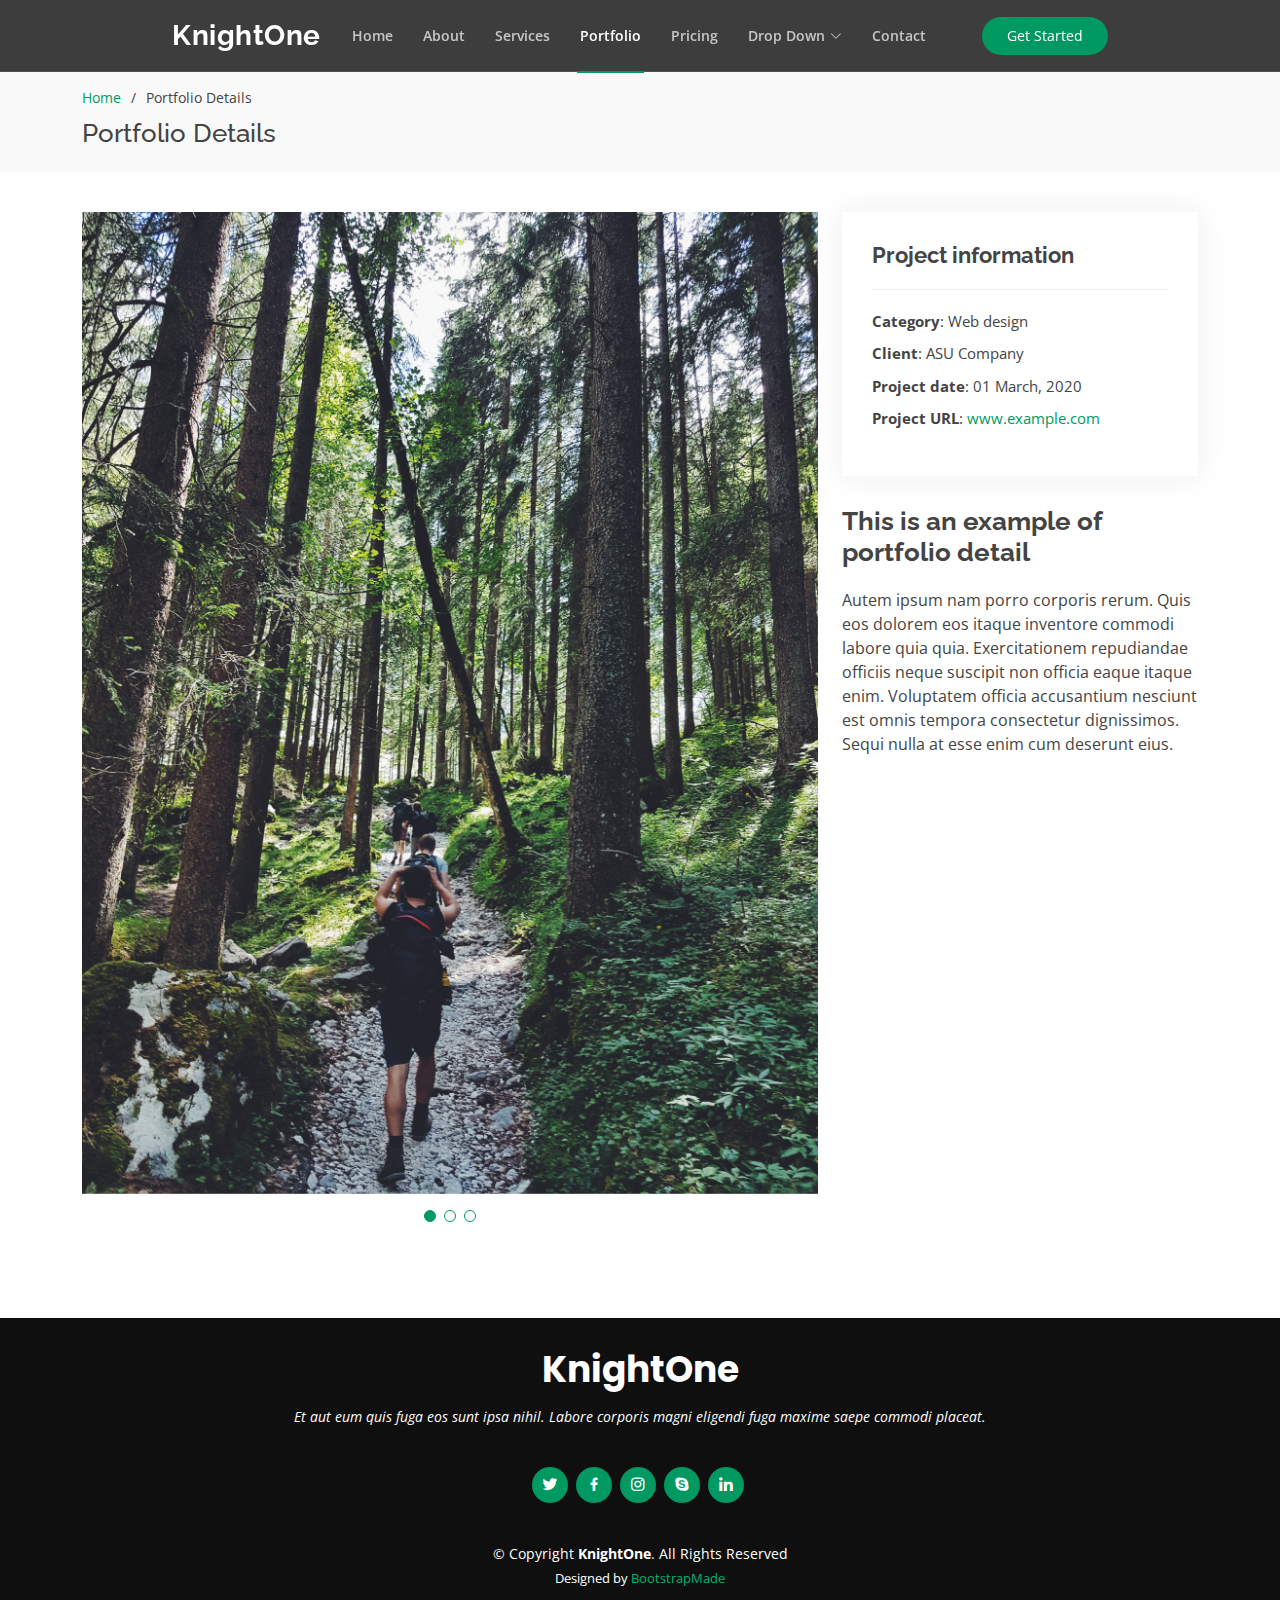
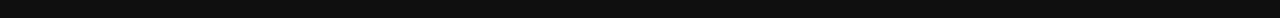
<file: portfolio-details.html>
<!DOCTYPE html>
<html lang="en">

<head>
  <meta charset="utf-8">
  <meta content="width=device-width, initial-scale=1.0" name="viewport">

  <title>Training Starts Here</title>
  <meta content="" name="description">
  <meta content="" name="keywords">

  <!-- Favicons -->
  <link href="assets/img/faviconshoe.png" rel="icon">
  <link href="assets/img/apple-touch-icon1.png" rel="apple-touch-icon">

  <!-- Google Fonts -->
  <link href="https://fonts.googleapis.com/css?family=Open+Sans:300,300i,400,400i,600,600i,700,700i|Raleway:300,300i,400,400i,500,500i,600,600i,700,700i|Poppins:300,300i,400,400i,500,500i,600,600i,700,700i" rel="stylesheet">

  <!-- Vendor CSS Files -->
  <link href="assets 1/vendor/bootstrap/css/bootstrap.min.css" rel="stylesheet">
  <link href="assets 1/vendor/bootstrap-icons/bootstrap-icons.css" rel="stylesheet">
  <link href="assets 1/vendor/boxicons/css/boxicons.min.css" rel="stylesheet">
  <link href="assets 1/vendor/glightbox/css/glightbox.min.css" rel="stylesheet">
  <link href="assets 1/vendor/remixicon/remixicon.css" rel="stylesheet">
  <link href="assets 1/vendor/swiper/swiper-bundle.min.css" rel="stylesheet">

  <!-- Template Main CSS File -->
  <link href="assets/css/style.css" rel="stylesheet">

  <!-- =======================================================
  * Template Name: KnightOne - v4.9.1
  * Template URL: https://bootstrapmade.com/knight-simple-one-page-bootstrap-template/
  * Author: BootstrapMade.com
  * License: https://bootstrapmade.com/license/
  ======================================================== -->
</head>

<body>

  <!-- ======= Header ======= -->
  <header id="header" class="fixed-top header-inner-pages">
    <div class="container-fluid">

      <div class="row justify-content-center">
        <div class="col-xl-9 d-flex align-items-center justify-content-lg-between">
          <h1 class="logo me-auto me-lg-0"><a href="index.html">KnightOne</a></h1>
          <!-- Uncomment below if you prefer to use an image logo -->
          <!-- <a href="index.html" class="logo me-auto me-lg-0"><img src="assets/img/logo.png" alt="" class="img-fluid"></a>-->

          <nav id="navbar" class="navbar order-last order-lg-0">
            <ul>
              <li><a class="nav-link scrollto " href="#hero">Home</a></li>
              <li><a class="nav-link scrollto" href="#about">About</a></li>
              <li><a class="nav-link scrollto" href="#services">Services</a></li>
              <li><a class="nav-link scrollto active" href="#portfolio">Portfolio</a></li>
              <li><a class="nav-link scrollto" href="#pricing">Pricing</a></li>
              <li class="dropdown"><a href="#"><span>Drop Down</span> <i class="bi bi-chevron-down"></i></a>
                <ul>
                  <li><a href="#">Drop Down 1</a></li>
                  <li class="dropdown"><a href="#"><span>Deep Drop Down</span> <i class="bi bi-chevron-right"></i></a>
                    <ul>
                      <li><a href="#">Deep Drop Down 1</a></li>
                      <li><a href="#">Deep Drop Down 2</a></li>
                      <li><a href="#">Deep Drop Down 3</a></li>
                      <li><a href="#">Deep Drop Down 4</a></li>
                      <li><a href="#">Deep Drop Down 5</a></li>
                    </ul>
                  </li>
                  <li><a href="#">Drop Down 2</a></li>
                  <li><a href="#">Drop Down 3</a></li>
                  <li><a href="#">Drop Down 4</a></li>
                </ul>
              </li>
              <li><a class="nav-link scrollto" href="#contact">Contact</a></li>
            </ul>
            <i class="bi bi-list mobile-nav-toggle"></i>
          </nav><!-- .navbar -->

          <a href="#about" class="get-started-btn scrollto">Get Started</a>
        </div>
      </div>

    </div>
  </header><!-- End Header -->

  <main id="main">

    <!-- ======= Breadcrumbs ======= -->
    <section id="breadcrumbs" class="breadcrumbs">
      <div class="container">

        <ol>
          <li><a href="index.html">Home</a></li>
          <li>Portfolio Details</li>
        </ol>
        <h2>Portfolio Details</h2>

      </div>
    </section><!-- End Breadcrumbs -->

    <!-- ======= Portfolio Details Section ======= -->
    <section id="portfolio-details" class="portfolio-details">
      <div class="container">

        <div class="row gy-4">

          <div class="col-lg-8">
            <div class="portfolio-details-slider swiper">
              <div class="swiper-wrapper align-items-center">

                <div class="swiper-slide">
                  <img src="assets/img/portfolio/go-1.jpeg" alt="">
                </div>

                <div class="swiper-slide">
                  <img src="assets/img/portfolio/go-2.jpeg" alt="">
                </div>

                <div class="swiper-slide">
                  <img src="assets/img/portfolio/go-3.jpeg" alt="">
                </div>

              </div>
              <div class="swiper-pagination"></div>
            </div>
          </div>

          <div class="col-lg-4">
            <div class="portfolio-info">
              <h3>Project information</h3>
              <ul>
                <li><strong>Category</strong>: Web design</li>
                <li><strong>Client</strong>: ASU Company</li>
                <li><strong>Project date</strong>: 01 March, 2020</li>
                <li><strong>Project URL</strong>: <a href="#">www.example.com</a></li>
              </ul>
            </div>
            <div class="portfolio-description">
              <h2>This is an example of portfolio detail</h2>
              <p>
                Autem ipsum nam porro corporis rerum. Quis eos dolorem eos itaque inventore commodi labore quia quia. Exercitationem repudiandae officiis neque suscipit non officia eaque itaque enim. Voluptatem officia accusantium nesciunt est omnis tempora consectetur dignissimos. Sequi nulla at esse enim cum deserunt eius.
              </p>
            </div>
          </div>

        </div>

      </div>
    </section><!-- End Portfolio Details Section -->

  </main><!-- End #main -->

  <!-- ======= Footer ======= -->
  <footer id="footer">
    <div class="container">
      <h3>KnightOne</h3>
      <p>Et aut eum quis fuga eos sunt ipsa nihil. Labore corporis magni eligendi fuga maxime saepe commodi placeat.</p>
      <div class="social-links">
        <a href="#" class="twitter"><i class="bx bxl-twitter"></i></a>
        <a href="#" class="facebook"><i class="bx bxl-facebook"></i></a>
        <a href="#" class="instagram"><i class="bx bxl-instagram"></i></a>
        <a href="#" class="google-plus"><i class="bx bxl-skype"></i></a>
        <a href="#" class="linkedin"><i class="bx bxl-linkedin"></i></a>
      </div>
      <div class="copyright">
        &copy; Copyright <strong><span>KnightOne</span></strong>. All Rights Reserved
      </div>
      <div class="credits">
        <!-- All the links in the footer should remain intact. -->
        <!-- You can delete the links only if you purchased the pro version. -->
        <!-- Licensing information: https://bootstrapmade.com/license/ -->
        <!-- Purchase the pro version with working PHP/AJAX contact form: https://bootstrapmade.com/knight-simple-one-page-bootstrap-template/ -->
        Designed by <a href="https://bootstrapmade.com/">BootstrapMade</a>
      </div>
    </div>
  </footer><!-- End Footer -->

  <div id="preloader"></div>
  <a href="#" class="back-to-top d-flex align-items-center justify-content-center"><i class="bi bi-arrow-up-short"></i></a>

  <!-- Vendor JS Files -->
  <script src="assets 1/vendor/purecounter/purecounter_vanilla.js"></script>
  <script src="assets 1/vendor/bootstrap/js/bootstrap.bundle.min.js"></script>
  <script src="assets 1/vendor/glightbox/js/glightbox.min.js"></script>
  <script src="assets 1/vendor/isotope-layout/isotope.pkgd.min.js"></script>
  <script src="assets 1/vendor/swiper/swiper-bundle.min.js"></script>
  <script src="assets 1/vendor/php-email-form/validate.js"></script>

  <!-- Template Main JS File -->
  <script src="assets/js/main.js"></script>

</body>

</html>
</file>
<file: assets/css/style.css>
/**
* Template Name: KnightOne - v4.9.1
* Template URL: https://bootstrapmade.com/knight-simple-one-page-bootstrap-template/
* Author: BootstrapMade.com
* License: https://bootstrapmade.com/license/
*/

/*--------------------------------------------------------------
# General
--------------------------------------------------------------*/
body {
  font-family: "Open Sans", sans-serif;
  color: #444444;
}

a {
  color: #009961;
  text-decoration: none;
}

a:hover {
  color: #00cc81;
  text-decoration: none;
}

h1,
h2,
h3,
h4,
h5,
h6 {
  font-family: "Raleway", sans-serif;
}

/*--------------------------------------------------------------
# Preloader
--------------------------------------------------------------*/
#preloader {
  position: fixed;
  top: 0;
  left: 0;
  right: 0;
  bottom: 0;
  z-index: 9999;
  overflow: hidden;
  background: #fff;
}

#preloader:before {
  content: "";
  position: fixed;
  top: calc(50% - 30px);
  left: calc(50% - 30px);
  border: 6px solid #009961;
  border-top-color: #fff;
  border-bottom-color: #fff;
  border-radius: 50%;
  width: 60px;
  height: 60px;
  -webkit-animation: animate-preloader 1s linear infinite;
  animation: animate-preloader 1s linear infinite;
}

@-webkit-keyframes animate-preloader {
  0% {
    transform: rotate(0deg);
  }

  100% {
    transform: rotate(360deg);
  }
}

@keyframes animate-preloader {
  0% {
    transform: rotate(0deg);
  }

  100% {
    transform: rotate(360deg);
  }
}

/*--------------------------------------------------------------
# Back to top button
--------------------------------------------------------------*/
.back-to-top {
  position: fixed;
  visibility: hidden;
  opacity: 0;
  right: 15px;
  bottom: 15px;
  z-index: 996;
  background: #009961;
  width: 40px;
  height: 40px;
  border-radius: 50px;
  transition: all 0.4s;
}

.back-to-top i {
  font-size: 28px;
  color: #fff;
  line-height: 0;
}

.back-to-top:hover {
  background: #00c27b;
  color: #fff;
}

.back-to-top.active {
  visibility: visible;
  opacity: 1;
}

/*--------------------------------------------------------------
# Header
--------------------------------------------------------------*/
#header {
  transition: all 0.5s;
  z-index: 997;
  border-bottom: 1px solid rgba(255, 255, 255, 0.1);
}

#header.header-scrolled,
#header.header-inner-pages {
  background: rgba(40, 40, 40, 0.9);
}

#header .logo {
  font-size: 28px;
  margin: 0;
  padding: 0;
  line-height: 1;
  font-weight: 700;
  letter-spacing: 0.5px;
}

#header .logo a {
  color: #fff;
}

#header .logo img {
  max-height: 40px;
}

@media (max-width: 992px) {
  #header {
    border: 0;
    padding: 15px 0;
  }
}

/* Get Startet Button */
.get-started-btn {
  margin-left: 25px;
  background: #009961;
  color: #fff;
  border-radius: 50px;
  padding: 8px 25px 9px 25px;
  white-space: nowrap;
  transition: 0.3s;
  font-size: 14px;
  display: inline-block;
}

.get-started-btn:hover {
  background: #00b371;
  color: #fff;
}

@media (max-width: 992px) {
  .get-started-btn {
    margin: 0 15px 0 0;
    padding: 6px 18px;
  }
}

/*--------------------------------------------------------------
# Navigation Menu
--------------------------------------------------------------*/
/**
* Desktop Navigation 
*/
.navbar {
  padding: 0;
}

.navbar ul {
  margin: 0;
  padding: 0;
  display: flex;
  list-style: none;
  align-items: center;
}

.navbar li {
  position: relative;
}

.navbar>ul>li {
  position: relative;
  white-space: nowrap;
  margin: 0 12px;
}

.navbar a,
.navbar a:focus {
  display: flex;
  align-items: center;
  justify-content: space-between;
  padding: 25px 3px;
  font-size: 14px;
  font-weight: 600;
  color: rgba(255, 255, 255, 0.7);
  white-space: nowrap;
  transition: 0.3s;
  position: relative;
}

.navbar a i,
.navbar a:focus i {
  font-size: 12px;
  line-height: 0;
  margin-left: 5px;
}

.navbar>ul>li>a:before {
  content: "";
  position: absolute;
  width: 100%;
  height: 2px;
  bottom: -2px;
  left: 0;
  background-color: #009961;
  visibility: hidden;
  width: 0px;
  transition: all 0.3s ease-in-out 0s;
}

.navbar a:hover:before,
.navbar li:hover>a:before,
.navbar .active:before {
  visibility: visible;
  width: 100%;
}

.navbar a:hover,
.navbar .active,
.navbar .active:focus,
.navbar li:hover>a {
  color: #fff;
}

.navbar .dropdown ul {
  display: block;
  position: absolute;
  left: 0;
  top: calc(100% + 30px);
  margin: 0;
  padding: 10px 0;
  z-index: 99;
  opacity: 0;
  visibility: hidden;
  background: #fff;
  box-shadow: 0px 0px 30px rgba(127, 137, 161, 0.25);
  transition: 0.3s;
  border-top: 2px solid #009961;
}

.navbar .dropdown ul li {
  min-width: 200px;
}

.navbar .dropdown ul a {
  padding: 10px 20px;
  font-size: 14px;
  text-transform: none;
  font-weight: 500;
  color: #282828;
}

.navbar .dropdown ul a i {
  font-size: 12px;
}

.navbar .dropdown ul a:hover,
.navbar .dropdown ul .active:hover,
.navbar .dropdown ul li:hover>a {
  color: #009961;
}

.navbar .dropdown:hover>ul {
  opacity: 1;
  top: 100%;
  visibility: visible;
}

.navbar .dropdown .dropdown ul {
  top: 0;
  left: calc(100% - 30px);
  visibility: hidden;
}

.navbar .dropdown .dropdown:hover>ul {
  opacity: 1;
  top: 0;
  left: 100%;
  visibility: visible;
}

@media (max-width: 1366px) {
  .navbar .dropdown .dropdown ul {
    left: -90%;
  }

  .navbar .dropdown .dropdown:hover>ul {
    left: -100%;
  }
}

/**
* Mobile Navigation 
*/
.mobile-nav-toggle {
  color: #fff;
  font-size: 28px;
  cursor: pointer;
  display: none;
  line-height: 0;
  transition: 0.5s;
}

@media (max-width: 991px) {
  .mobile-nav-toggle {
    display: block;
  }

  .navbar ul {
    display: none;
  }
}

.navbar-mobile {
  position: fixed;
  overflow: hidden;
  top: 0;
  right: 0;
  left: 0;
  bottom: 0;
  background: rgba(15, 15, 15, 0.9);
  transition: 0.3s;
  z-index: 999;
}

.navbar-mobile .mobile-nav-toggle {
  position: absolute;
  top: 15px;
  right: 15px;
}

.navbar-mobile ul {
  display: block;
  position: absolute;
  top: 55px;
  right: 15px;
  bottom: 15px;
  left: 15px;
  padding: 10px 0;
  background-color: #fff;
  overflow-y: auto;
  transition: 0.3s;
}

.navbar-mobile a,
.navbar-mobile a:focus {
  padding: 10px 20px;
  font-size: 15px;
  color: #282828;
}

.navbar-mobile a:hover:before,
.navbar-mobile li:hover>a:before,
.navbar-mobile .active:before {
  visibility: hidden;
}

.navbar-mobile a:hover,
.navbar-mobile .active,
.navbar-mobile li:hover>a {
  color: #009961;
}

.navbar-mobile .getstarted,
.navbar-mobile .getstarted:focus {
  margin: 15px;
}

.navbar-mobile .dropdown ul {
  position: static;
  display: none;
  margin: 10px 20px;
  padding: 10px 0;
  z-index: 99;
  opacity: 1;
  visibility: visible;
  background: #fff;
  box-shadow: 0px 0px 30px rgba(127, 137, 161, 0.25);
}

.navbar-mobile .dropdown ul li {
  min-width: 200px;
}

.navbar-mobile .dropdown ul a {
  padding: 10px 20px;
}

.navbar-mobile .dropdown ul a i {
  font-size: 12px;
}

.navbar-mobile .dropdown ul a:hover,
.navbar-mobile .dropdown ul .active:hover,
.navbar-mobile .dropdown ul li:hover>a {
  color: #009961;
}

.navbar-mobile .dropdown>.dropdown-active {
  display: block;
}

/*--------------------------------------------------------------
# Hero Section
--------------------------------------------------------------*/
#hero {
  width: 100%;
  height: 100vh;
  background: url("../img/portfolio/Running\ -\ Cover\ Page.jpeg") top center;
  background-size: cover;
  position: relative;
}

#hero:before {
  content: "";
  background: rgba(0, 0, 0, 0.6);
  position: absolute;
  bottom: 0;
  top: 0;
  left: 0;
  right: 0;
}

#hero .container {
  padding-top: 72px;
  position: relative;
  text-align: center;
}

#hero h1 {
  margin: 0 0 10px 0;
  font-size: 48px;
  font-weight: 700;
  line-height: 56px;
  color: #fff;
}

#hero h2 {
  color: #eee;
  margin-bottom: 40px;
  font-size: 24px;
}

#hero .play-btn {
  width: 94px;
  height: 94px;
  margin: 0 auto;
  background: radial-gradient(#009961 50%, rgba(0, 153, 97, 0.4) 52%);
  border-radius: 50%;
  display: block;
  overflow: hidden;
  position: relative;
}

#hero .play-btn::after {
  content: "";
  position: absolute;
  left: 50%;
  top: 50%;
  transform: translateX(-40%) translateY(-50%);
  width: 0;
  height: 0;
  border-top: 10px solid transparent;
  border-bottom: 10px solid transparent;
  border-left: 15px solid #fff;
  z-index: 100;
  transition: all 400ms cubic-bezier(0.55, 0.055, 0.675, 0.19);
}

#hero .play-btn::before {
  content: "";
  position: absolute;
  width: 120px;
  height: 120px;
  -webkit-animation-delay: 0s;
  animation-delay: 0s;
  -webkit-animation: pulsate-btn 3s;
  animation: pulsate-btn 3s;
  -webkit-animation-direction: forwards;
  animation-direction: forwards;
  -webkit-animation-iteration-count: infinite;
  animation-iteration-count: infinite;
  -webkit-animation-timing-function: steps;
  animation-timing-function: steps;
  opacity: 1;
  border-radius: 50%;
  border: 5px solid rgba(0, 153, 97, 0.7);
  top: -15%;
  left: -15%;
  background: rgba(198, 16, 0, 0);
}

#hero .play-btn:hover::after {
  border-left: 15px solid #009961;
  transform: scale(20);
}

#hero .play-btn:hover::before {
  content: "";
  position: absolute;
  left: 50%;
  top: 50%;
  transform: translateX(-40%) translateY(-50%);
  width: 0;
  height: 0;
  border: none;
  border-top: 10px solid transparent;
  border-bottom: 10px solid transparent;
  border-left: 15px solid #fff;
  z-index: 200;
  -webkit-animation: none;
  animation: none;
  border-radius: 0;
}

@media (min-width: 1024px) {
  #hero {
    background-attachment: fixed;
  }
}

@media (max-width: 768px) {
  #hero h1 {
    font-size: 28px;
    line-height: 36px;
  }

  #hero h2 {
    font-size: 18px;
    line-height: 24px;
    margin-bottom: 30px;
  }
}

@-webkit-keyframes pulsate-btn {
  0% {
    transform: scale(0.6, 0.6);
    opacity: 1;
  }

  100% {
    transform: scale(1, 1);
    opacity: 0;
  }
}

@keyframes pulsate-btn {
  0% {
    transform: scale(0.6, 0.6);
    opacity: 1;
  }

  100% {
    transform: scale(1, 1);
    opacity: 0;
  }
}

/*--------------------------------------------------------------
# Sections General
--------------------------------------------------------------*/
section {
  padding: 80px 0;
  overflow: hidden;
}

.section-bg {
  background-color: #8fffd6;
}

.section-title {
  padding-bottom: 30px;
}

.section-title h2 {
  font-size: 32px;
  font-weight: bold;
  margin-bottom: 20px;
  padding-bottom: 20px;
  position: relative;
}

.section-title h2::after {
  content: "";
  position: absolute;
  display: block;
  width: 50px;
  height: 3px;
  background: #009961;
  bottom: 0;
  left: 0;
}

.section-title p {
  margin-bottom: 0;
  color: #777777;
  font-size: 15px;
}

/*--------------------------------------------------------------
# About Us
--------------------------------------------------------------*/
.about .content h3 {
  font-weight: 600;
  font-size: 26px;
}

.about .content ul {
  list-style: none;
  padding: 0;
}

.about .content ul li {
  padding-left: 28px;
  position: relative;
}

.about .content ul li+li {
  margin-top: 10px;
}

.about .content ul i {
  position: absolute;
  left: 0;
  top: 2px;
  font-size: 20px;
  color: #009961;
  line-height: 1;
}

.about .content p:last-child {
  margin-bottom: 0;
}

.about .content .btn-learn-more {
  font-family: "Raleway", sans-serif;
  font-weight: 600;
  font-size: 14px;
  letter-spacing: 1px;
  display: inline-block;
  padding: 12px 32px;
  border-radius: 50px;
  transition: 0.3s;
  line-height: 1;
  color: #009961;
  -webkit-animation-delay: 0.8s;
  animation-delay: 0.8s;
  margin-top: 6px;
  border: 2px solid #009961;
}

.about .content .btn-learn-more:hover {
  background: #009961;
  color: #fff;
  text-decoration: none;
}

/*--------------------------------------------------------------
# Services
--------------------------------------------------------------*/
.services .icon-box {
  padding: 60px 30px;
  transition: all ease-in-out 0.3s;
  background: #fefefe;
  box-shadow: 0px 5px 90px 0px rgba(110, 123, 131, 0.1);
  border-radius: 18px;
  border-bottom: 5px solid #fff;
}

.services .icon-box .icon {
  width: 64px;
  height: 64px;
  background: #009961;
  border-radius: 50px;
  display: flex;
  align-items: center;
  justify-content: center;
  margin-bottom: 20px;
  transition: ease-in-out 0.3s;
  color: #fff;
}

.services .icon-box .icon i {
  font-size: 28px;
}

.services .icon-box h4 {
  font-weight: 700;
  margin-bottom: 15px;
  font-size: 24px;
}

.services .icon-box h4 a {
  color: #282828;
  transition: ease-in-out 0.3s;
}

.services .icon-box p {
  line-height: 24px;
  font-size: 14px;
  margin-bottom: 0;
}

.services .icon-box:hover {
  transform: translateY(-10px);
  border-color: #009961;
}

.services .icon-box:hover h4 a {
  color: #009961;
}

/*--------------------------------------------------------------
# Cta
--------------------------------------------------------------*/
.cta {
  background: linear-gradient(rgba(0, 0, 0, 0.6), rgba(0, 0, 0, 0.6)), url("../img/portfolio/kmh.jpeg") fixed center center;
  background-size: cover;
  padding: 120px 0;
}

.cta h3 {
  color: #fff;
  font-size: 28px;
  font-weight: 700;
}

.cta p {
  color: #fff;
}

.cta .cta-btn {
  font-family: "Raleway", sans-serif;
  font-weight: 500;
  font-size: 15px;
  letter-spacing: 1px;
  display: inline-block;
  padding: 12px 30px;
  border-radius: 2px;
  transition: 0.5s;
  margin: 10px;
  background: #009961;
  color: #fff;
  border-radius: 50px;
}

.cta .cta-btn:hover {
  background: #00b371;
}

@media (max-width: 1024px) {
  .cta {
    background-attachment: scroll;
  }
}

@media (min-width: 769px) {
  .cta .cta-btn-container {
    display: flex;
    align-items: center;
    justify-content: flex-end;
  }
}

/*--------------------------------------------------------------
# Features
--------------------------------------------------------------*/
.features .icon-box h4 {
  font-size: 20px;
  font-weight: 700;
  margin: 5px 0 10px 60px;
}

.features .icon-box i {
  font-size: 48px;
  float: left;
  color: #009961;
}

.features .icon-box p {
  font-size: 15px;
  color: #848484;
  margin-left: 60px;
}

.features .image {
  background-position: center center;
  background-repeat: no-repeat;
  background-size: cover;
  min-height: 400px;
}

/*--------------------------------------------------------------
# Clients
--------------------------------------------------------------*/
.clients {
  padding-top: 30px;
}

.clients .clients-wrap {
  border-top: 1px solid #e7e7e7;
  border-left: 1px solid #e7e7e7;
}

.clients .client-logo {
  padding: 64px;
  display: flex;
  justify-content: center;
  align-items: center;
  border-right: 1px solid #e7e7e7;
  border-bottom: 1px solid #e7e7e7;
  overflow: hidden;
  background: #fff;
  height: 140px;
}

.clients .client-logo:hover img {
  transform: scale(1.1);
}

.clients img {
  transition: all 0.4s ease-in-out;
}

/*--------------------------------------------------------------
# Counts
--------------------------------------------------------------*/
.counts {
  background: url("../img/portfolio/count.jpeg") center center no-repeat;
  background-size: cover;
  padding: 80px 0 60px 0;
  position: relative;
}

.counts::before {
  content: "";
  position: absolute;
  background: rgba(17, 17, 17, 0.9);
  left: 0;
  right: 0;
  top: 0;
  bottom: 0;
}

.counts .title {
  position: relative;
  color: #fff;
  margin-bottom: 40px;
}

.counts .title h3 {
  font-size: 36px;
  font-weight: 700;
}

.counts .counters span {
  font-size: 48px;
  display: block;
  font-weight: 700;
  color: #009961;
}

.counts .counters p {
  padding: 0;
  margin: 0 0 20px 0;
  font-family: "Raleway", sans-serif;
  font-size: 14px;
  color: #fff;
}

@media (min-width: 1200px) {
  .counts {
    background-attachment: fixed;
  }
}

/*--------------------------------------------------------------
# Portfolio
--------------------------------------------------------------*/
.portfolio #portfolio-flters {
  padding: 0;
  margin: 0 auto 25px auto;
  list-style: none;
  text-align: center;
  border-radius: 50px;
}

.portfolio #portfolio-flters li {
  cursor: pointer;
  display: inline-block;
  padding: 8px 16px 10px 16px;
  font-size: 14px;
  font-weight: 500;
  line-height: 1;
  color: #444444;
  margin: 0 3px 10px 3px;
  transition: all ease-in-out 0.3s;
  background: #f4f4f4;
  border-radius: 50px;
}

.portfolio #portfolio-flters li:hover,
.portfolio #portfolio-flters li.filter-active {
  color: #fff;
  background: #009961;
}

.portfolio #portfolio-flters li:last-child {
  margin-right: 0;
}

.portfolio .portfolio-item {
  margin-bottom: 30px;
  overflow: hidden;
}

.portfolio .portfolio-item img {
  position: relative;
  top: 0;
  transition: all 0.6s cubic-bezier(0.645, 0.045, 0.355, 1);
}

.portfolio .portfolio-item .portfolio-info {
  opacity: 0;
  position: absolute;
  left: 15px;
  right: 15px;
  bottom: -50px;
  z-index: 3;
  transition: all ease-in-out 0.3s;
  background: #009961;
  padding: 15px 20px;
}

.portfolio .portfolio-item .portfolio-info h4 {
  font-size: 18px;
  color: #fff;
  font-weight: 600;
}

.portfolio .portfolio-item .portfolio-info p {
  color: #fff;
  font-size: 14px;
  margin-bottom: 0;
}

.portfolio .portfolio-item .portfolio-info .preview-link,
.portfolio .portfolio-item .portfolio-info .details-link {
  position: absolute;
  right: 50px;
  font-size: 24px;
  top: calc(50% - 18px);
  color: white;
  transition: ease-in-out 0.3s;
}

.portfolio .portfolio-item .portfolio-info .preview-link:hover,
.portfolio .portfolio-item .portfolio-info .details-link:hover {
  color: #33ffb4;
}

.portfolio .portfolio-item .portfolio-info .details-link {
  right: 15px;
}

.portfolio .portfolio-item:hover img {
  top: -30px;
}

.portfolio .portfolio-item:hover .portfolio-info {
  opacity: 1;
  bottom: 0;
}

/*--------------------------------------------------------------
# Portfolio Details
--------------------------------------------------------------*/
.portfolio-details {
  padding-top: 40px;
}

.portfolio-details .portfolio-details-slider img {
  width: 100%;
}

.portfolio-details .portfolio-details-slider .swiper-pagination {
  margin-top: 20px;
  position: relative;
}

.portfolio-details .portfolio-details-slider .swiper-pagination .swiper-pagination-bullet {
  width: 12px;
  height: 12px;
  background-color: #fff;
  opacity: 1;
  border: 1px solid #009961;
}

.portfolio-details .portfolio-details-slider .swiper-pagination .swiper-pagination-bullet-active {
  background-color: #009961;
}

.portfolio-details .portfolio-info {
  padding: 30px;
  box-shadow: 0px 0 30px rgba(40, 40, 40, 0.08);
}

.portfolio-details .portfolio-info h3 {
  font-size: 22px;
  font-weight: 700;
  margin-bottom: 20px;
  padding-bottom: 20px;
  border-bottom: 1px solid #eee;
}

.portfolio-details .portfolio-info ul {
  list-style: none;
  padding: 0;
  font-size: 15px;
}

.portfolio-details .portfolio-info ul li+li {
  margin-top: 10px;
}

.portfolio-details .portfolio-description {
  padding-top: 30px;
}

.portfolio-details .portfolio-description h2 {
  font-size: 26px;
  font-weight: 700;
  margin-bottom: 20px;
}

.portfolio-details .portfolio-description p {
  padding: 0;
}

/*--------------------------------------------------------------
# Pricing
--------------------------------------------------------------*/
.pricing {
  background-color: #f9f9f9;
}

.pricing .box {
  padding: 40px 20px;
  text-align: center;
  border-radius: 8px;
  position: relative;
  overflow: hidden;
  background: #fefefe;
  box-shadow: 0px 5px 90px 0px rgba(110, 123, 131, 0.1);
}

.pricing .box h3 {
  font-weight: 400;
  padding: 15px;
  margin-top: 15px;
  font-size: 18px;
  font-weight: 600;
  color: #282828;
}

.pricing .box h4 {
  font-size: 42px;
  color: #009961;
  font-weight: 500;
  font-family: "Open Sans", sans-serif;
  margin-bottom: 20px;
}

.pricing .box h4 sup {
  font-size: 20px;
  top: -15px;
  left: -3px;
}

.pricing .box h4 span {
  color: #bababa;
  font-size: 16px;
  font-weight: 300;
}

.pricing .box ul {
  padding: 20px 0;
  list-style: none;
  color: #282828;
  text-align: center;
  line-height: 20px;
  font-size: 14px;
}

.pricing .box ul li {
  padding-bottom: 16px;
}

.pricing .box ul i {
  color: #009961;
  font-size: 18px;
  padding-right: 4px;
}

.pricing .box ul .na {
  color: #ccc;
  text-decoration: line-through;
}

.pricing .box .btn-wrap {
  padding: 15px;
  text-align: center;
}

.pricing .box .btn-buy {
  display: inline-block;
  padding: 10px 40px 12px 40px;
  border-radius: 50px;
  border: 2px solid #009961;
  color: #009961;
  font-size: 14px;
  font-weight: 400;
  font-family: "Raleway", sans-serif;
  font-weight: 600;
  transition: 0.3s;
}

.pricing .box .btn-buy:hover {
  background: #009961;
  color: #fff;
}

.pricing .recommended {
  border-color: #009961;
}

.pricing .recommended .btn-buy {
  background: #009961;
  color: #fff;
}

.pricing .recommended .btn-buy:hover {
  background: #00b371;
  border-color: #00b371;
}

.pricing .recommended-badge {
  position: absolute;
  top: 20px;
  left: 50%;
  transform: translateX(-50%);
  z-index: 1;
  font-size: 13px;
  padding: 3px 25px 6px 25px;
  background: #edfbf0;
  color: #009961;
  border-radius: 50px;
}

/*--------------------------------------------------------------
# Faq
--------------------------------------------------------------*/
.faq {
  padding: 0;
}

.faq .content {
  padding: 60px 100px 0 100px;
}

.faq .content h3 {
  font-weight: 400;
  font-size: 34px;
}

.faq .content h4 {
  font-size: 20px;
  font-weight: 700;
  margin-top: 5px;
}

.faq .content p {
  font-size: 15px;
  color: #848484;
}

.faq .img {
  background-size: cover;
  background-repeat: no-repeat;
  background-position: center center;
  min-height: 400px;
}

.faq .accordion-list {
  padding: 0 100px 60px 100px;
}

.faq .accordion-list ul {
  padding: 0;
  list-style: none;
}

.faq .accordion-list li+li {
  margin-top: 15px;
}

.faq .accordion-list li {
  padding: 20px;
  background: #fefefe;
  box-shadow: 0px 5px 90px 0px rgba(110, 123, 131, 0.1);
  border-radius: 4px;
}

.faq .accordion-list a {
  display: block;
  position: relative;
  font-family: "Poppins", sans-serif;
  font-size: 16px;
  line-height: 24px;
  font-weight: 500;
  padding-right: 30px;
  outline: none;
  cursor: pointer;
}

.faq .accordion-list i {
  font-size: 24px;
  position: absolute;
  right: 0;
  top: 0;
}

.faq .accordion-list p {
  margin-bottom: 0;
  padding: 10px 0 0 0;
}

.faq .accordion-list .icon-show {
  display: none;
}

.faq .accordion-list a.collapsed {
  color: #343a40;
}

.faq .accordion-list a.collapsed:hover {
  color: #009961;
}

.faq .accordion-list a.collapsed .icon-show {
  display: inline-block;
}

.faq .accordion-list a.collapsed .icon-close {
  display: none;
}

@media (max-width: 1024px) {

  .faq .content,
  .faq .accordion-list {
    padding-left: 0;
    padding-right: 0;
  }
}

@media (max-width: 992px) {
  .faq {
    /* img {
      padding-top: 30px;
    } */
  }

  .faq .content {
    padding-top: 30px;
  }

  .faq .accordion-list {
    padding-bottom: 30px;
  }
}

/*--------------------------------------------------------------
# Contact
--------------------------------------------------------------*/
.contact .info {
  width: 100%;
  background: #fff;
}

.contact .info i {
  font-size: 32px;
  color: #009961;
  float: left;
  line-height: 1;
}

.contact .info h4 {
  padding: 0 0 0 60px;
  font-size: 22px;
  font-weight: 600;
  margin-bottom: 5px;
  color: #282828;
}

.contact .info p {
  padding: 0 0 0 60px;
  margin-bottom: 0;
  font-size: 14px;
  color: #5b5b5b;
}

.contact .info .email,
.contact .info .phone {
  margin-top: 40px;
}

.contact .php-email-form {
  width: 100%;
  background: #fff;
}

.contact .php-email-form .form-group {
  padding-bottom: 8px;
}

.contact .php-email-form .error-message {
  display: none;
  color: #fff;
  background: #ed3c0d;
  text-align: center;
  padding: 15px;
  font-weight: 600;
}

.contact .php-email-form .sent-message {
  display: none;
  color: #fff;
  background: #18d26e;
  text-align: left;
  padding: 15px;
  font-weight: 600;
}

.contact .php-email-form .sent-message br+br {
  margin-top: 25px;
}

.contact .php-email-form .loading {
  display: none;
  background: #fff;
  text-align: center;
  padding: 15px;
}

.contact .php-email-form .loading:before {
  content: "";
  display: inline-block;
  border-radius: 50%;
  width: 24px;
  height: 24px;
  margin: 0 10px -6px 0;
  border: 3px solid #18d26e;
  border-top-color: #eee;
  -webkit-animation: animate-loading 1s linear infinite;
  animation: animate-loading 1s linear infinite;
}

.contact .php-email-form input,
.contact .php-email-form textarea {
  border-radius: 0;
  box-shadow: none;
  font-size: 14px;
  border-radius: 4px;
}

.contact .php-email-form input:focus,
.contact .php-email-form textarea:focus {
  border-color: #009961;
}

.contact .php-email-form input {
  height: 44px;
}

.contact .php-email-form textarea {
  padding: 10px 12px;
}

.contact .php-email-form button[type=submit] {
  background: #009961;
  border: 0;
  padding: 10px 30px;
  color: #fff;
  transition: 0.4s;
  border-radius: 50px;
}

.contact .php-email-form button[type=submit]:hover {
  background: #00b371;
}

@-webkit-keyframes animate-loading {
  0% {
    transform: rotate(0deg);
  }

  100% {
    transform: rotate(360deg);
  }
}

@keyframes animate-loading {
  0% {
    transform: rotate(0deg);
  }

  100% {
    transform: rotate(360deg);
  }
}

/*--------------------------------------------------------------
# Breadcrumbs
--------------------------------------------------------------*/
.breadcrumbs {
  padding: 15px 0;
  background: #f9f9f9;
  min-height: 40px;
  margin-top: 72px;
}

@media (max-width: 992px) {
  .breadcrumbs {
    margin-top: 63px;
  }
}

.breadcrumbs h2 {
  font-size: 26px;
  font-weight: 500;
}

.breadcrumbs ol {
  display: flex;
  flex-wrap: wrap;
  list-style: none;
  padding: 0 0 10px 0;
  margin: 0;
  font-size: 14px;
}

.breadcrumbs ol li+li {
  padding-left: 10px;
}

.breadcrumbs ol li+li::before {
  display: inline-block;
  padding-right: 10px;
  color: #424242;
  content: "/";
}

/*--------------------------------------------------------------
# Footer
--------------------------------------------------------------*/
#footer {
  background: #0f0f0f;
  color: #fff;
  font-size: 14px;
  text-align: center;
  padding: 30px 0;
}

#footer h3 {
  font-size: 36px;
  font-weight: 700;
  color: #fff;
  position: relative;
  font-family: "Poppins", sans-serif;
  padding: 0;
  margin: 0 0 15px 0;
}

#footer p {
  font-size: 15;
  font-style: italic;
  padding: 0;
  margin: 0 0 40px 0;
}

#footer .social-links {
  margin: 0 0 40px 0;
}

#footer .social-links a {
  font-size: 18px;
  display: inline-block;
  background: #009961;
  color: #fff;
  line-height: 1;
  padding: 8px 0;
  margin-right: 4px;
  border-radius: 50%;
  text-align: center;
  width: 36px;
  height: 36px;
  transition: 0.3s;
}

#footer .social-links a:hover {
  background: #00b371;
  color: #fff;
  text-decoration: none;
}

#footer .copyright {
  margin: 0 0 5px 0;
}

#footer .credits {
  font-size: 13px;
}

#footer .credits a {
  color: #00b371;
  transition: 0.3s;
}

#footer .credits a:hover {
  color: #009961;
}
</file>
